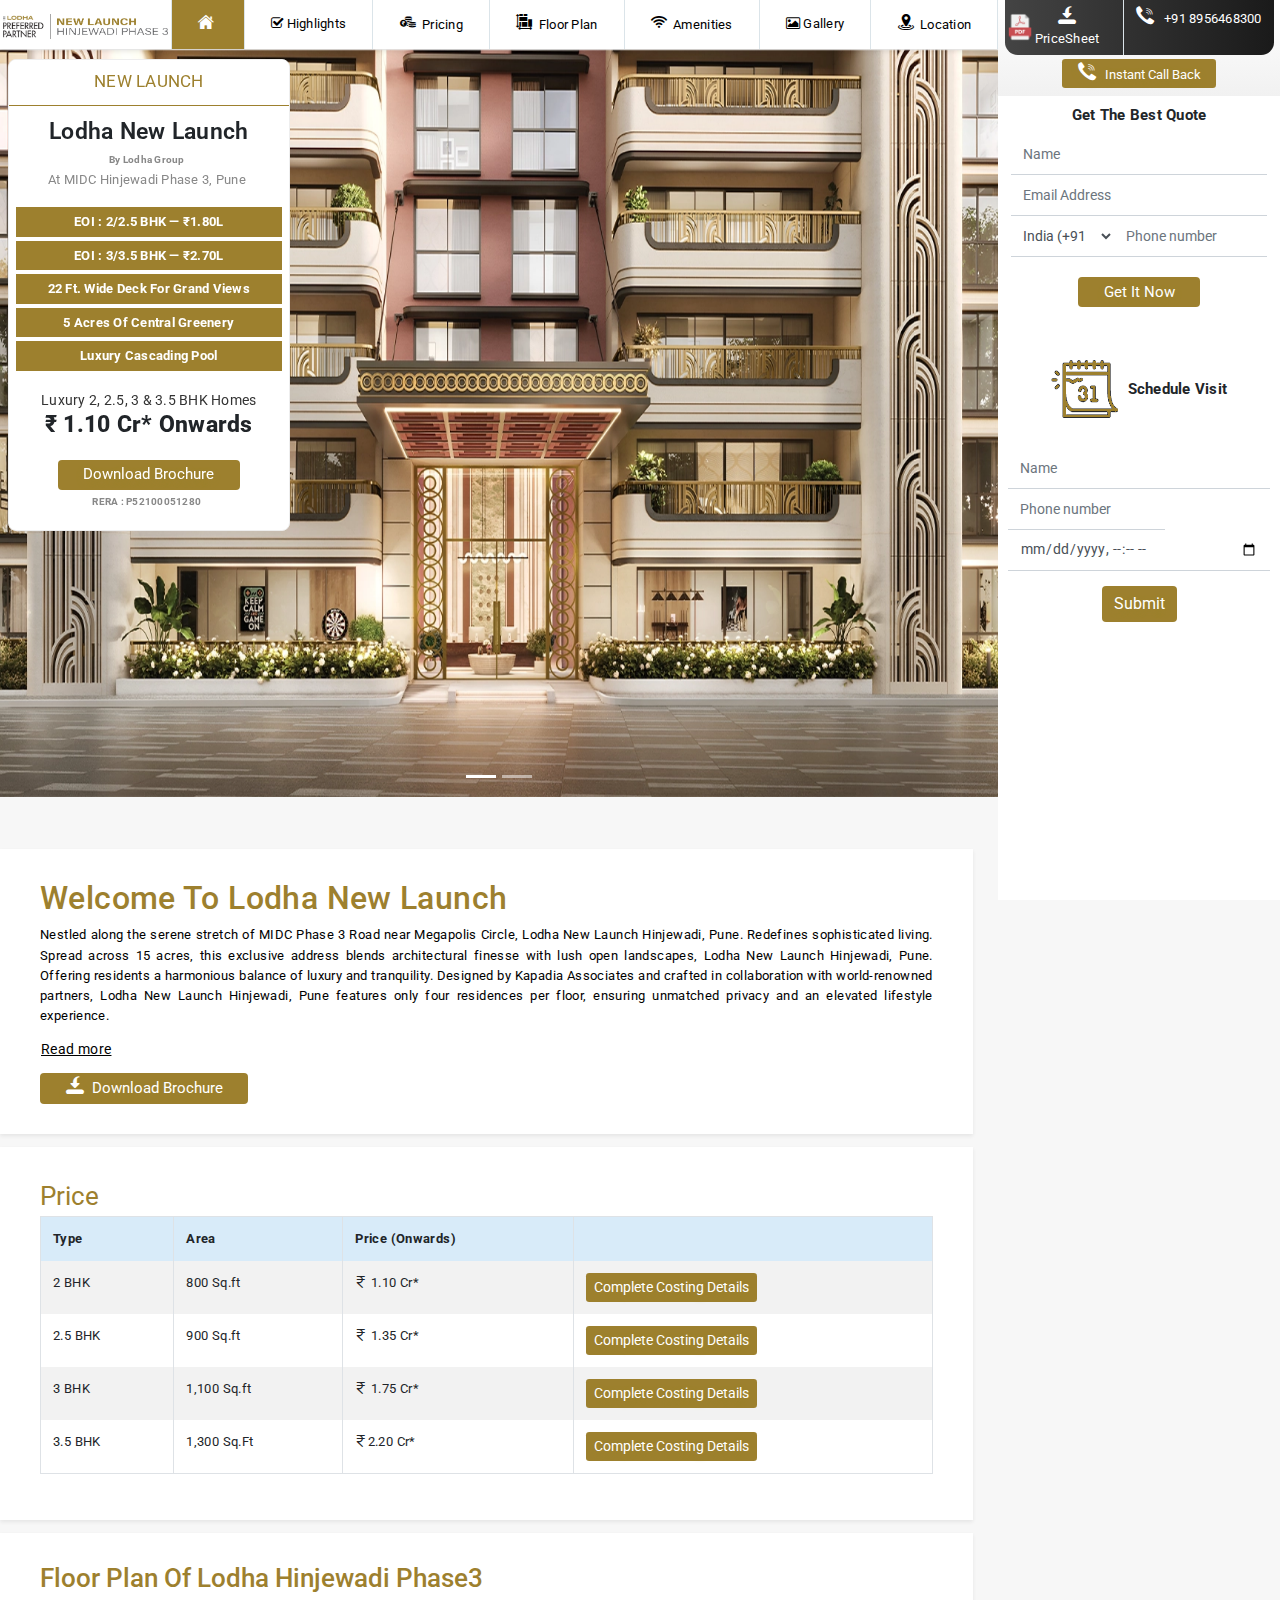
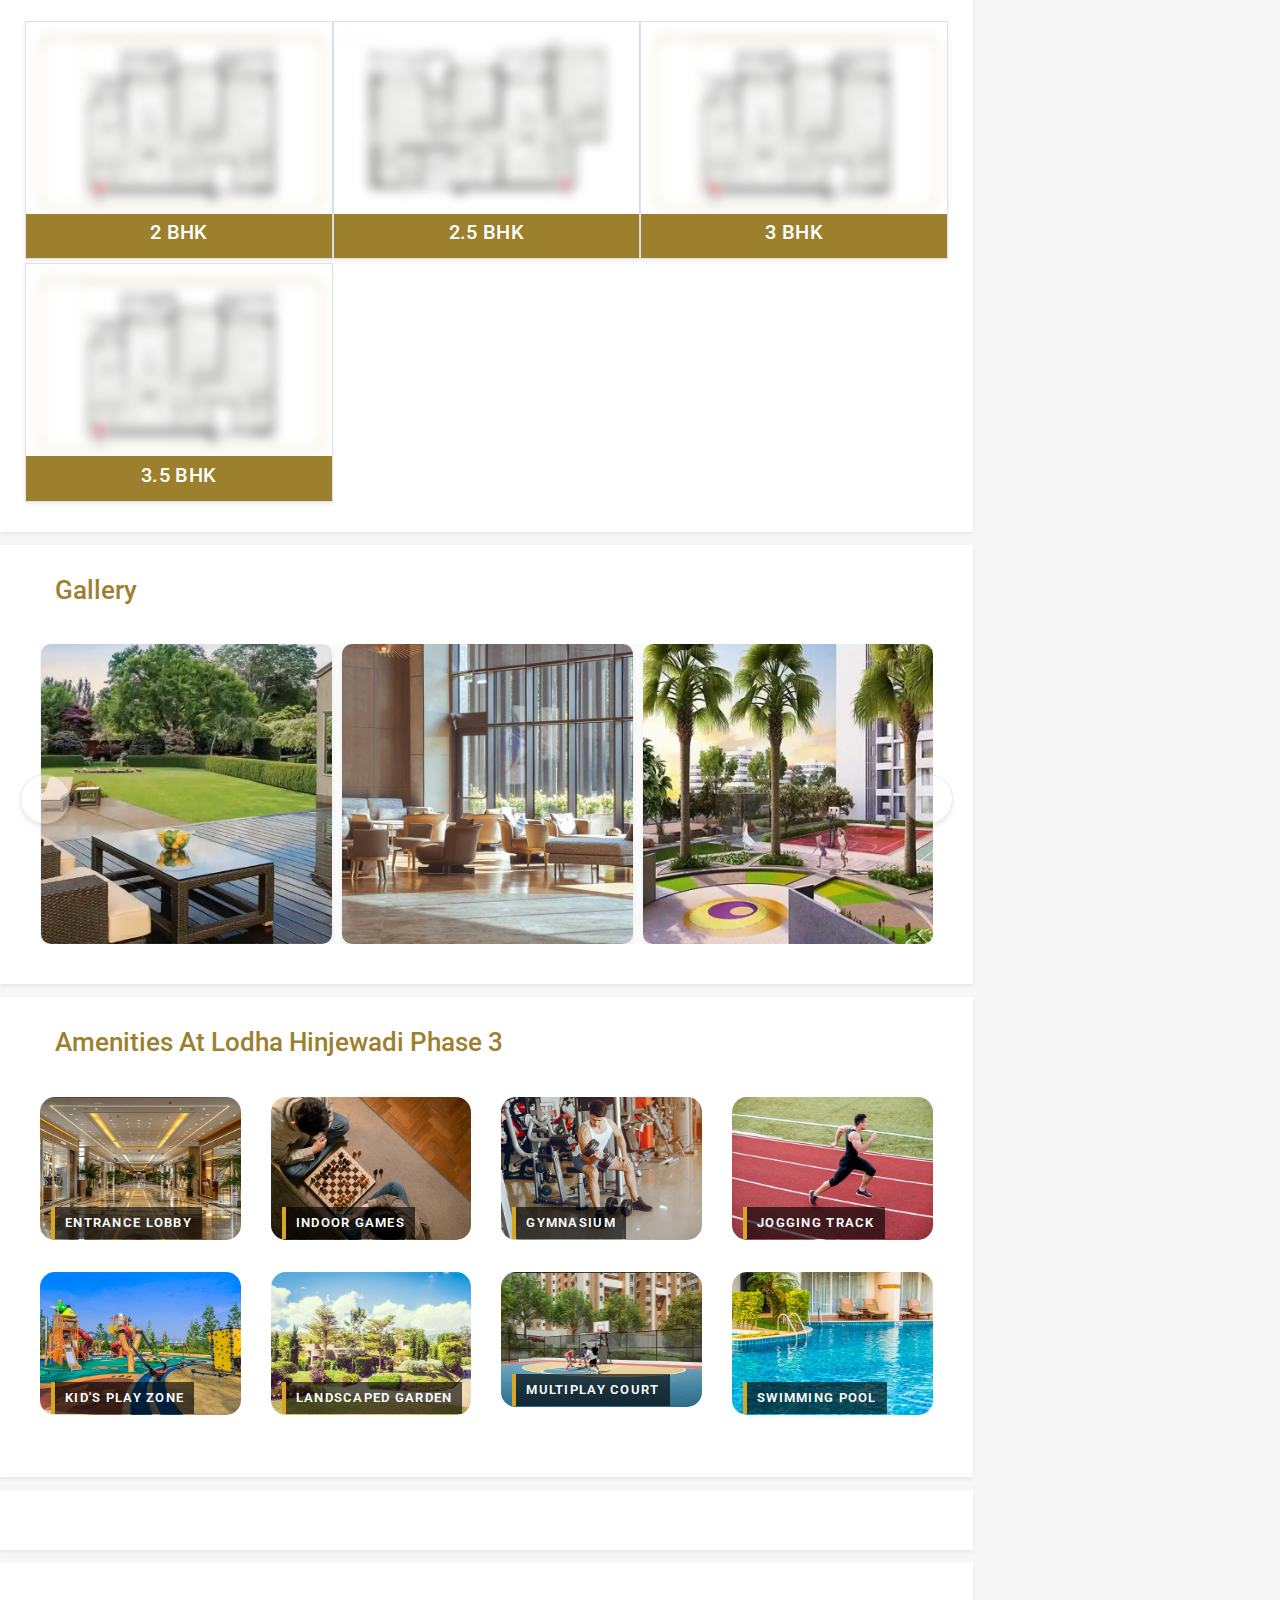
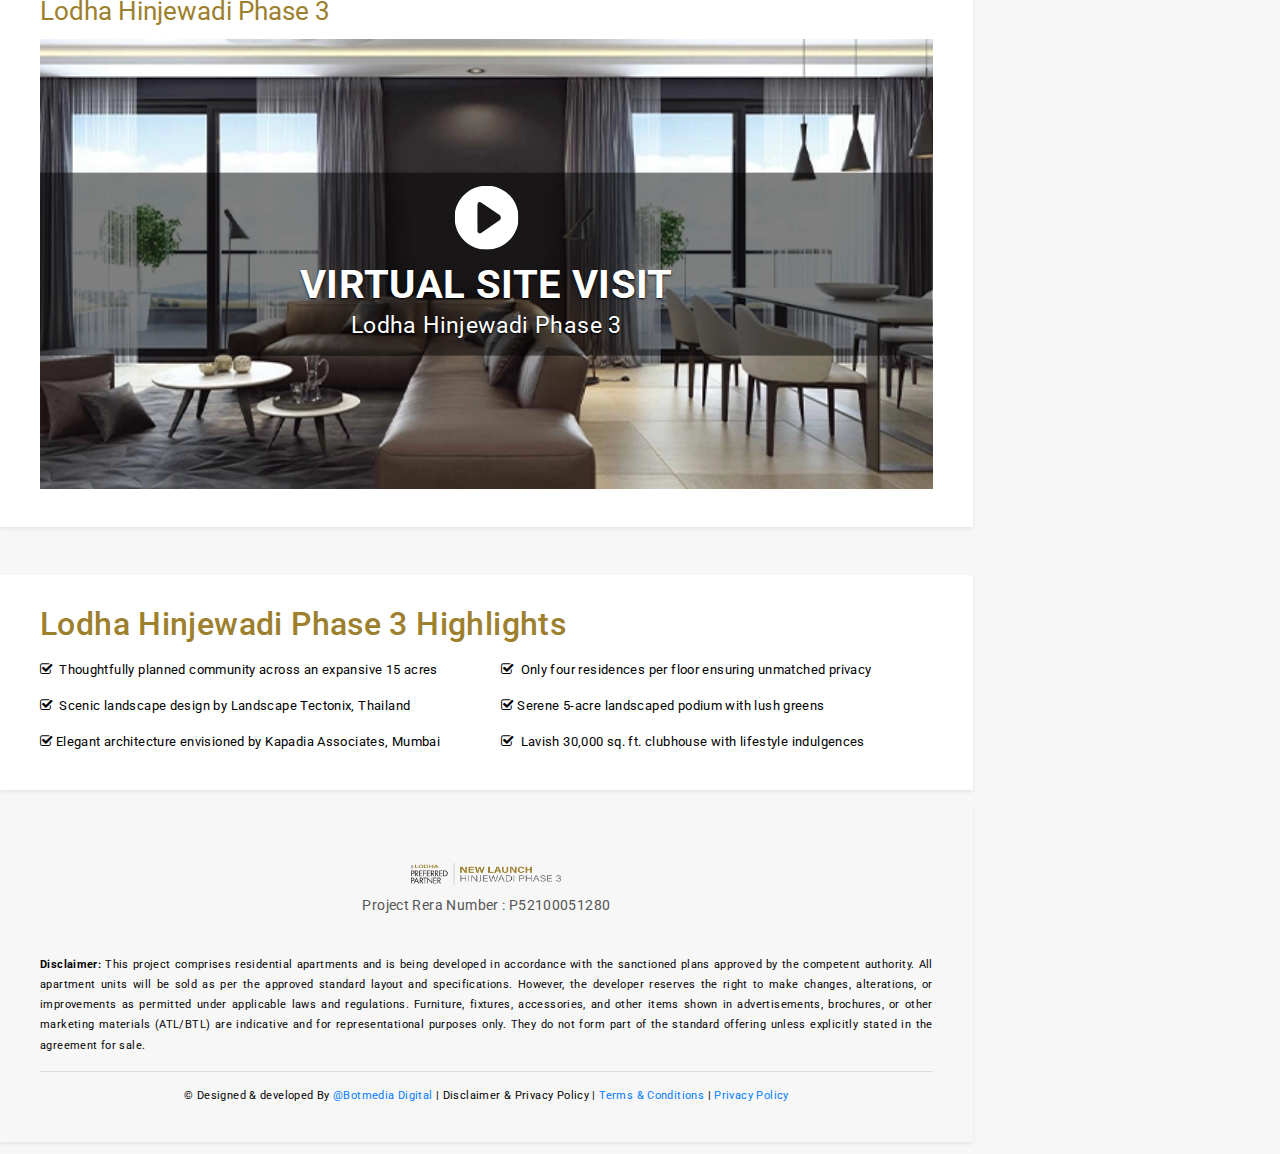
<file: index.html>
<!DOCTYPE html>
<html lang="en">

<meta http-equiv="content-type" content="text/html;charset=UTF-8" />

<head>
    <meta charset="utf-8" />
    <meta name="viewport" content="width=device-width, initial-scale=1, shrink-to-fit=no" />
    <link rel="icon" type="image/x-icon" href="assets/dpsimg/favicon.png" />
    <title>Lodha Hinjewadi Phase 3 </title>
    <meta name="description" content="Lodha Hinjewadi Phase 3" />
    <meta name="keywords" content="" />
    <link rel="stylesheet" href="assets/css/purestyle.css" />
    <link rel="stylesheet" href="assets/css/style.css" />
    <link rel="stylesheet" href="https://cdnjs.cloudflare.com/ajax/libs/font-awesome/4.7.0/css/font-awesome.min.css">

    <style>
        .micro-navbar {
            background-color: #fff !important;
            /* Always white background */
            box-shadow: 0 2px 5px rgba(0, 0, 0, 0.1);
            /* Optional for better look */
        }

        .micro-nav.fixed-top {
            background-color: #fff !important;
        }

        .table thead th {
            vertical-align: text-top;
            background-color: #d8ebf9;
        }

        @media only screen and (max-width: 991px) {

            .modal-title,
            .price-amt,
            .price-amt .mi,
            .price-type,
            .pro-price,
            .pro-title {
                font-weight: 400;
            }
        }

        @media only screen and (min-width: 992px) {
            .logo {
                max-width: 18vw;
                height: 1.9vw;
            }

        }

        @media only screen and (max-width: 991px) {
            .logo {
                height: 35px;
                max-width: 275px;
            }
        }

        #amenities .amenities-box {
            position: relative;
            margin-bottom: 32px;
        }

        #amenities .amenities-box img {
            object-fit: cover;
            width: 100%;
            border-radius: 15px;
        }

        #amenities .amenities-box p {
            text-transform: uppercase;
            font-weight: 600;
            letter-spacing: 0.1vw;
            border-left: 4px solid #daa520;
            color: #fff;
            position: absolute;
            left: 11px;
            bottom: -7px;
            padding: 6px 10px;
            background: #000000a1;
        }

        .whatsapp {
            font-size: 1.2vw;
        }

        @media only screen and (max-width: 991px) {
            .whatsapp {
                font-size: 16px;
                margin-bottom: 18px;
            }
        }
    </style>
</head>

<body data-spy="scroll" data-target="#navbarNav">
    <div class="mobile-bottom">
        <ul>
            <li>
                <a
                    href="https://api.whatsapp.com/send?phone=+918956468300%20&amp;text=Hi,%20I%20saw%20details%20of%20project%20Lodha%20at%20Hinjewadi,%20Pune%20|%20kindly%20call%20me%20back.%20I%20am%20interested%20in%20buying%20a%20new%20property.">
                    <div class="sheak">
                        <img src="assets/img/whatsapp.svg"alt="whatsapp">
                    </div>
                    WhatsApp
                </a>
            </li>
            <li>
                <a href="javascript:void(0)" data-toggle="modal" data-target="#FormActive">
                    <div class="sheak">
                        <img src="assets/gif_icon/Calendar.gif" alt="calendar">
                    </div>
                    Site Visit
                </a>
            </li>
            <li class="last-child">
                <a href="tel:+918956468300">
                    <div class="sheak">
                        <img src="assets/img/phn1.svg"" alt="phone">
                    </div>
                    Call Us
                </a>
            </li>
        </ul>
    </div>
    <!-- Google Tag Manager (noscript) -->
    <noscript><iframe src="https://www.googletagmanager.com/ns.html?id=GTM-WXNTZZC" height="0" width="0"
            style="display:none;visibility:hidden"></iframe></noscript>
    <!-- End Google Tag Manager (noscript) -->

    <div id="loader">
        <span class="loader-text"><img src="assets/dpsimg/logo.png" class="loader-logo" /></span>
    </div>
    <header class="micro-nav fixed-top pload">
        <nav class="navbar navbar-expand-lg navbar-light  micro-navbar">
            <a class="navbar-brand" href="index.html"><img src="assets/dpsimg/logo.png" class="logo" /></a>

            <button class="navbar-toggler" type="button" data-toggle="collapse" data-target="#navbarNav"
                aria-controls="navbarNav" aria-expanded="false" aria-label="Toggle navigation"><span
                    class="navbar-toggler-icon"></span>
            </button>
            <div class="collapse navbar-collapse" id="navbarNav">
                <ul class="navbar-nav nav-fill">
                    <li class="nav-item">
                        <a class="nav-link" href="#home"><i class="mi mi-home nav-icon"></i><span
                                class="d-sm-inline d-md-none"> Home</span></a>
                    </li>
                    <li class="nav-item">
                        <a class="nav-link" href="#highlights"><i class="fa fa-check-square-o"></i> Highlights</a>
                    </li>
                    <li class="nav-item">
                        <a class="nav-link" href="#pricing"><i class="mi mi-price nav-icon"></i> Pricing</a>
                    </li>
                    <li class="nav-item">
                        <a class="nav-link" href="#sitefloorplan"><i class="mi mi-siteplan nav-icon"></i> Floor Plan</a>
                    </li>
                    <li class="nav-item">
                        <a class="nav-link" href="#amenities"><i class="mi mi-ami nav-icon"></i> Amenities</a>
                    </li>
                    <li class="nav-item">
                        <a class="nav-link" href="#gallery"><i class="fa fa-image"></i> Gallery</a>
                    </li>
                    <li class="nav-item">
                        <a class="nav-link" href="#address_section"><i class="mi mi-location nav-icon"></i> Location</a>
                    </li>
                </ul>
            </div>
        </nav>
    </header>
    <main class="pload">
        <div id="home" class="carousel slide micro-main-slider" data-ride="carousel">
            <ol class="carousel-indicators">
                <li data-target="#home" data-slide-to="0" class="active"></li>
                <li data-target="#home" data-slide-to="1"></li>
            </ol>

            <div class="carousel-inner">
                <div class="carousel-item lazyloaded">
                    <div class="desktopview"><img height="400" width="1200"
                            class="lazyload d-block micro-main-slider-img" src="assets/dpsimg/b1.webp" />
                    </div>
                </div>
                <div class="carousel-item lazyloaded">
                    <div class="desktopview"><img height="400" width="1200"
                            class="lazyload d-block micro-main-slider-img" src="assets/dpsimg/b2.webp" />
                    </div>
                </div>
            </div>
        </div>
        <div class="info-box overflow-hidden">
            <span class="pro-status">New Launch</span> <span class="pro-title">Lodha New Launch
            </span>

            <div>
                <span class="pro-add"><b>By Lodha Group</b> </span>
                <span class="pro-dev">At MIDC Hinjewadi Phase 3, Pune</span>
            </div><br>
            <span class="d-block mb-1 text-capitalize of-box offer-bg-animation">
                EOI : 2/2.5 BHK — ₹1.80L
            </span>
            <span class="d-block mb-1 text-capitalize of-box offer-bg-animation">
                EOI : 3/3.5 BHK — ₹2.70L
            </span>
            <span class="d-block mb-1 text-capitalize of-box offer-bg-animation">
                22 Ft. Wide Deck for Grand Views
            </span>
            <span class="d-block mb-1 text-capitalize of-box offer-bg-animation">
                5 Acres of Central Greenery
            </span>
            <span class="d-block mb-1 text-capitalize of-box offer-bg-animation">
                Luxury Cascading Pool
            </span>
            <span class="d-block"
                style="font-size: 14px; width: 100%; background: transparent; font-weight: bold; text-align: center; color: #fff;">
            </span>
            <span class="pro-tag-line"> Luxury 2, 2.5, 3 & 3.5 BHK Homes<span class="pro-price"> ₹ 1.10 Cr* Onwards
                </span></span>
            <button class="btn btn-info micro-form-btn enqModal effetMoveGradient effectScale" data-form="lg"
                data-title="Download Brochure" data-btn="Download Now" data-enquiry="Download Brochure Left Panel"
                data-redirect="enquiry" data-toggle="modal" data-target="#enqModal">
                Download Brochure
            </button>
            <span class="pro-add"><b>RERA : P52100051280</b> </span>
        </div>
        <section class="section shadow-sm lazyload TOP-section" id="overview">
            <h1 class="d-block section-heading color-primary text-capitalize">Welcome to Lodha New Launch
            </h1>
            <p>
                Nestled along the serene stretch of MIDC Phase 3 Road near Megapolis Circle, Lodha New Launch Hinjewadi,
                Pune.
                Redefines sophisticated living. Spread across 15 acres, this exclusive address blends architectural
                finesse with lush open landscapes, Lodha New Launch Hinjewadi, Pune.
                Offering residents a harmonious balance of luxury and tranquility. Designed by Kapadia Associates and
                crafted in collaboration with world-renowned partners, Lodha New Launch Hinjewadi, Pune features only
                four residences per floor, ensuring unmatched privacy and an elevated lifestyle experience.
            </p>
            <p><span class="more-cont" style="display: none;"><span class="d-block">
                        Lodha New Launch Hinjewadi Pune. Planned 5-acre podium of open spaces forms the heart of the
                        community, complemented by a lavish 30,000 sq. ft. clubhouse, world-class gym, multipurpose
                        sports lawn, and dedicated kids’ play zones. Elegant homes boast premium finishes, 22 ft. wide
                        terrace decks in select units, and horizontal living spaces that exude grandeur. With 5-star
                        Lodha hospitality, a majestic entrance lobby, landscaping by Landscape Tectonix, Thailand, and
                        seamless connectivity just a 5-minute walk to the metro station—this is where urban elegance
                        meets timeless comfort.
                    </span></span> <a href="#!" class="btn btn-link btn-sm more">Read more</a></p>

            <button class="btn btn-info micro-form-btn effetMoveGradient enqModal" data-form="md"
                data-title="Download Brochure" data-btn="Download Now" data-enquiry="Download Brochure Welcome Text"
                data-redirect="brochure" data-redirect-file="brochure.html" data-toggle="modal" data-target="#enqModal">
                <span class="d-inline-block mi mi-download mr-1 animated slideInDown infinite"></span> Download Brochure
            </button>
        </section>

        <section class="section shadow-sm lazyload" id="pricing">
            <span class="section-link"></span> <span class="head text-capitalize">Price</span>
            <div class="row">
                <div class="col-12 ">
                    <table class="table table-striped table-borderless border micro-price-table table-pricing">
                        <thead>
                            <tr>
                                <th scope="col" class="border border-bottom-0 mb-w">Type</th>
                                <th scope="col" class="border border-bottom-0 mb-w">Area</th>
                                <th scope="col" class="border border-bottom-0 mb-w">Price (Onwards) </th>
                                <th scope="col" class="border border-bottom-0 border-right-0"></th>
                            </tr>
                        </thead>
                        <tbody>

                            <tr>
                                <td class="border border-left-0 border-top-0 border-bottom-0 price-type">2 BHK
                                </td>
                                <td class="border border-left-0 border-top-0 border-bottom-0 price-carpet">800 Sq.ft

                                    <small class="d-inline-block d-md-none">(Carpet Area)</small>
                                </td>
                                <td class="border border-left-0 border-top-0 border-bottom-0 price-amt"><i
                                        class="mi mi-rs-light"></i> 1.10 Cr*</td>
                                <td>
                                    <button class="btn btn-sm btn-info effetGradient effectScale enqModal"
                                        data-form="lg" data-title="Send me costing details" data-btn="Send now"
                                        data-enquiry="Price Breakup" data-redirect="floorplan" data-toggle="modal"
                                        data-target="#enqModal">Complete Costing Details</button>
                                </td>
                            </tr>

                            <tr>
                                <td class="border border-left-0 border-top-0 border-bottom-0 price-type">2.5 BHK
                                </td>
                                <td class="border border-left-0 border-top-0 border-bottom-0 price-carpet">900 Sq.ft

                                    <small class="d-inline-block d-md-none">(Carpet Area)</small>
                                </td>
                                <td class="border border-left-0 border-top-0 border-bottom-0 price-amt"><i
                                        class="mi mi-rs-light"></i> 1.35 Cr*</td>
                                <td>
                                    <button class="btn btn-sm btn-info effetGradient effectScale enqModal"
                                        data-form="lg" data-title="Send me costing details" data-btn="Send now"
                                        data-enquiry="Price Breakup" data-redirect="floorplan" data-toggle="modal"
                                        data-target="#enqModal">Complete Costing Details</button>
                                </td>
                            </tr>
                            <tr>
                                <td class="border border-left-0 border-top-0 border-bottom-0 price-type">3 BHK

                                </td>
                                <td class="border border-left-0 border-top-0 border-bottom-0 price-carpet">1,100 Sq.ft

                                    <small class="d-inline-block d-md-none">(Carpet Area)</small>
                                </td>
                                <td class="border border-left-0 border-top-0 border-bottom-0 price-amt"><i
                                        class="mi mi-rs-light"></i> 1.75 Cr*</td>
                                <td>
                                    <button class="btn btn-sm btn-info effetGradient effectScale enqModal"
                                        data-form="lg" data-title="Send me costing details" data-btn="Send now"
                                        data-enquiry="Price Breakup" data-redirect="floorplan" data-toggle="modal"
                                        data-target="#enqModal">Complete Costing Details</button>
                                </td>
                            </tr>

                            <tr>
                                <td class="border border-left-0 border-top-0 border-bottom-0 price-type">3.5 BHK
                                </td>
                                <td class="border border-left-0 border-top-0 border-bottom-0 price-carpet">1,300 Sq.Ft
                                    <small class="d-inline-block d-md-none">(Carpet Area)</small>
                                </td>
                                <td class="border border-left-0 border-top-0 border-bottom-0 price-amt"><i
                                        class="mi mi-rs-light"></i>2.20 Cr*</td>
                                <td>
                                    <button class="btn btn-sm btn-info effetGradient effectScale enqModal"
                                        data-form="lg" data-title="Send me costing details" data-btn="Send now"
                                        data-enquiry="Price Breakup" data-redirect="floorplan" data-toggle="modal"
                                        data-target="#enqModal">Complete Costing Details</button>
                                </td>
                            </tr>
                        </tbody>
                    </table>
                </div>
            </div>
        </section>
        <section class="section shadow-sm lazyload" id="sitefloorplan">

            <span class="section-link"></span>
            <h2 class="head text-capitalize"> Floor Plan of Lodha Hinjewadi phase3</h2>
            <!-- Row start -->
            <div class="row row-cols-1 row-cols-md-3">

                <!-- 1st column -->
                <div class="col-md-3">
                    <a href="#" class="text-decoration-none enqModal" data-form="lg" data-title="Send me plan details"
                        data-btn="Send Now" data-enquiry="Get Floor Plan" data-redirect="enquiry" data-toggle="modal"
                        data-target="#enqModal">
                        <div class="at-property-item shadow-sm border border-grey mt-1">
                            <div class="at-property-img">
                                <img data-sizes="auto"
                                    class="floor-plan-img blur lazyautosizes ls-is-cached lazyloaded ls-inview"
                                    loading="lazy" src="assets/dpsimg/2bhk.jpg" style="  filter: blur(6px);" />
                                <div class="at-property-overlayer"></div>
                                <span class="btn btn-default at-property-btn" role="button">Enquire Now</span>
                            </div>
                            <div class="at-property-dis effetGradient">
                                <h5>2 BHK</h5>
                            </div>
                        </div>
                    </a>
                </div>
                <!-- 2nd column -->
                <div class="col-md-3">
                    <a href="#" class="text-decoration-none enqModal" data-form="lg" data-title="Send me plan details"
                        data-btn="Send Now" data-enquiry="Get Floor Plan" data-redirect="enquiry" data-toggle="modal"
                        data-target="#enqModal">
                        <div class="at-property-item shadow-sm border border-grey mt-1">
                            <div class="at-property-img">
                                <img data-sizes="auto"
                                    class="floor-plan-img blur lazyautosizes ls-is-cached lazyloaded ls-inview"
                                    loading="lazy" src="assets/dpsimg/3bhk.jpg" style=" filter: blur(6px);" />
                                <!--opacity:0.3-->
                                <div class="at-property-overlayer"></div>
                                <span class="btn btn-default at-property-btn" role="button">Enquire Now</span>
                            </div>
                            <div class="at-property-dis effetGradient">
                                <h5>2.5 BHK </h5>
                            </div>
                        </div>
                    </a>
                </div>
                <!-- 3nd column -->
                <div class="col-md-3">
                    <a href="#" class="text-decoration-none enqModal" data-form="lg" data-title="Send me plan details"
                        data-btn="Send Now" data-enquiry="Get Floor Plan" data-redirect="enquiry" data-toggle="modal"
                        data-target="#enqModal">
                        <div class="at-property-item shadow-sm border border-grey mt-1">
                            <div class="at-property-img">
                                <img data-sizes="auto"
                                    class="floor-plan-img blur lazyautosizes ls-is-cached lazyloaded ls-inview"
                                    loading="lazy" src="assets/dpsimg/2bhk.jpg" style="  filter: blur(6px);" />
                                <!--opacity:0.3-->
                                <div class="at-property-overlayer"></div>
                                <span class="btn btn-default at-property-btn" role="button">Enquire Now</span>
                            </div>
                            <div class="at-property-dis effetGradient">
                                <h5>3 BHK</h5>
                            </div>
                        </div>
                    </a>
                </div>

                <div class="col-md-3">
                    <a href="#" class="text-decoration-none enqModal" data-form="lg" data-title="Send me plan details"
                        data-btn="Send Now" data-enquiry="Get Floor Plan" data-redirect="enquiry" data-toggle="modal"
                        data-target="#enqModal">
                        <div class="at-property-item shadow-sm border border-grey mt-1">
                            <div class="at-property-img">
                                <img data-sizes="auto"
                                    class="floor-plan-img blur lazyautosizes ls-is-cached lazyloaded ls-inview"
                                    loading="lazy" src="assets/dpsimg/2bhk.jpg" style="  filter: blur(6px);" />
                                <!--opacity:0.3-->
                                <div class="at-property-overlayer"></div>
                                <span class="btn btn-default at-property-btn" role="button">Enquire Now</span>
                            </div>
                            <div class="at-property-dis effetGradient">
                                <h5>3.5 BHK</h5>
                            </div>
                        </div>
                    </a>
                </div>
            </div>
            <!-- Row end -->

        </section>

        <!-- gallery -->
        <section class="section shadow-sm lazyload" id="gallery">
            <span class="section-link"></span>
            <div class="row mb-3">
                <div class="col-md-8">
                    <h2 class="head text-capitalize">Gallery</h2>
                </div>
            </div>

            <!-- Gallery Carousel -->
            <div id="ami-3" class="owl-carousel owl-theme">

                <div class="ami_sec p-1">
                    <img src="assets/dpsimg/Gallery1.webp" class="gallery-img img-responsive shadow-sm"
                        alt="Gallery Image 1">
                </div>

                <div class="ami_sec p-1">
                    <img src="assets/dpsimg/Gallery2.webp" class="gallery-img img-responsive shadow-sm"
                        alt="Gallery Image 2">
                </div>

                <div class="ami_sec p-1">
                    <img src="assets/dpsimg/Gallery3.webp" class="gallery-img img-responsive shadow-sm"
                        alt="Gallery Image 3">
                </div>

                <div class="ami_sec p-1">
                    <img src="assets/dpsimg/Gallery4.webp" class="gallery-img img-responsive shadow-sm"
                        alt="Gallery Image 4">
                </div>
                <div class="ami_sec p-1">
                    <img src="assets/dpsimg/Gallery5.webp" class="gallery-img img-responsive shadow-sm"
                        alt="Gallery Image 5">
                </div>

                <div class="ami_sec p-1">
                    <img src="assets/dpsimg/Gallery6.webp" class="gallery-img img-responsive shadow-sm"
                        alt="Gallery Image 6">
                </div>
            </div>
        </section>

        <section class="section shadow-sm lazyload" id="amenities">
            <div class="row mb-3">
                <div class="col-md-8">
                    <h2 class="head text-capitalize">Amenities at Lodha Hinjewadi Phase 3</h2>
                </div>
            </div>
            <div class="row ">
                <div class="col-lg-3 col-md-4 col-sm-6 ">
                    <div class="amenities-box">
                        <img src="assets/dpsimg/Grand Entrance Lobby.webp" class="img-responsive " alt="Gallery Image 1">
                        <p>Entrance Lobby</p>
                    </div>
                </div>
 <div class="col-lg-3 col-md-4 col-sm-6 ">
                    <div class="amenities-box">
                        <img src="assets/dpsimg/Indoor games.webp" class="img-responsive " alt="Gallery Image 1">
                        <p>Indoor Games</p>
                    </div>
                </div>
                <div class=" col-lg-3 col-md-4 col-sm-6">
                    <div class="amenities-box">
                        <img src="assets/dpsimg/Gymnasium.webp" class=" img-responsive img-fluid"
                            alt="Gallery Image 2">
                        <p>Gymnasium</p>
                    </div>
                </div>

                <div class="col-lg-3 col-md-4 col-sm-6 ">
                    <div class="amenities-box">
                        <img src="assets/dpsimg/Jogging Track.webp" class=" img-responsive img-fluid " alt="Gallery Image 3">
                        <p>Jogging Track</p>
                    </div>
                </div>

                <div class="col-lg-3 col-md-4 col-sm-6 ">
                    <div class="amenities-box">
                        <img src="assets/dpsimg/Kid's Play Zone.webp" class=" img-responsive img-fluid" alt="Gallery Image 4">
                        <p>Kid&#039;S Play Zone</p>
                    </div>
                </div>

                <div class="col-lg-3 col-md-4 col-sm-6 ">
                    <div class="amenities-box">
                        <img src="assets/dpsimg/Landscaped Garden.webp" class="img-responsive img-fluid "
                            alt="Gallery Image 2">
                        <p>Landscaped Garden</p>
                    </div>
                </div>

                <div class="col-lg-3 col-md-4 col-sm-6 ">
                    <div class="amenities-box">
                        <img src="assets/dpsimg/Multiplay Court.webp" class=" img-responsive img-fluid"
                            alt="Gallery Image 1">
                        <p>Multiplay Court</p>
                    </div>
                </div>
                <div class="col-lg-3 col-md-4 col-sm-6 ">
                    <div class="amenities-box">
                        <img src="assets/dpsimg/Swimming Pool.webp" class=" img-responsive img-fluid"
                            alt="Gallery Image 1">
                        <p>Swimming Pool</p>
                    </div>
                </div>
            </div>
        </section>

        <section id="address_section" class="section shadow-sm lazyloaded"> </section>
        <section class="section shadow-sm lazyloaded" id="sitevisit">
            <span class="section-link"></span>
            <span class="head text-capitalize">Lodha Hinjewadi Phase 3
            </span>
            <a href="#" class="enqModal" data-form="lg" data-title="Virtual Site Visit" data-btn="Enquire Now"
                data-enquiry="Virtual Site Visit
                " data-redirect="virtualtour" data-toggle="modal" data-target="#enqModal">
                <div class="at-property-item my-2 pt-md-0">
                    <div class="at-property-img vsv-img lazyloaded" data-expand="-1">
                        <div class="d-none d-xs-none d-sm-none d-md-block d-lg-block">
                            <img class="img-responsive" src="assets/dpsimg/About.webp" width="100%" />
                        </div>
                        <div class="d-block d-xs-block d-sm-block d-md-none d-lg-none">
                            <img class="img-responsive" src="assets/dpsimg/About.webp" width="100%" />
                        </div>
                        <div class="vsv-text-bk">
                            <div class="vsv-text-bg">
                                <div class="vsv-icon lazyloaded"></div>
                                <span class="text-uppercase h1 font-weight-bold mb-0 d-none d-lg-block">Virtual Site
                                    Visit</span>
                                <span class="text-capitalize text-center d-none d-lg-block"> Lodha Hinjewadi Phase 3
                                </span>
                            </div>
                        </div>
                    </div>
                </div>
                <span class="text-center d-block d-lg-none content-clr">Lodha Hinjewadi Phase 3
                </span>
            </a>
        </section>

        <section class="section shadow-sm lazyload TOP-section" id="highlights">
            <h1 class="d-block section-heading color-primary text-capitalize">Lodha Hinjewadi Phase 3 Highlights
            </h1>
            <div class="row row-cols-1 row-cols-sm-2 row-cols-md-2">
                <div class="col my-2"><i class="fa fa-check-square-o"></i>&nbsp; Thoughtfully planned community across
                    an expansive 15 acres</div>
                <div class="col my-2"><i class="fa fa-check-square-o"></i>&nbsp;
                    Only four residences per floor ensuring unmatched privacy
                </div>
                <div class="col my-2"><i class="fa fa-check-square-o"></i>&nbsp;
                    Scenic landscape design by Landscape Tectonix, Thailand</div>
                <div class="col my-2"><i class="fa fa-check-square-o"></i>&nbsp;Serene 5-acre landscaped podium with
                    lush greens</div>
                <div class="col my-2"><i class="fa fa-check-square-o"></i>&nbsp;Elegant architecture envisioned by
                    Kapadia Associates, Mumbai
                </div>
                <div class="col my-2"><i class="fa fa-check-square-o"></i>&nbsp; Lavish 30,000 sq. ft. clubhouse with
                    lifestyle indulgences</div>
            </div>

        </section>
        <section style="text-align:justify;background:#f7f7f7 !important;" class="section shadow-sm lazyload"
            id="developer">
            <div class="container justify-content-center">
                <img src="assets/dpsimg/logo.png" alt="QR Code"><br>
                <p style="text-align: center;">Project Rera Number : P52100051280</p>
            </div>
            <small>
                <b>Disclaimer:</b>
                This project comprises residential apartments and is being developed in accordance with the sanctioned
                plans approved by the competent authority. All apartment units will be sold as per the approved standard
                layout and specifications. However, the developer reserves the right to make changes, alterations, or
                improvements as permitted under applicable laws and regulations. Furniture, fixtures, accessories, and
                other items shown in advertisements, brochures, or other marketing materials (ATL/BTL) are indicative
                and for representational purposes only. They do not form part of the standard offering unless explicitly
                stated in the agreement for sale.
                <hr>
                <p style="text-align:center;">&copy; Designed & developed By <a href="https://botmediadigital.com/"
                        target="_blank">@Botmedia Digital</a> | Disclaimer & Privacy Policy | <a
                        href="terms-conditions.html" target="_blank">Terms &
                        Conditions</a> |
                    <a href="privacy-policy.html" target="_blank">Privacy Policy</a>
                </p>
            </small>
        </section>
    </main>
    <!--exit modal 1 start -->
    <div class="modal fade lightbox" id="enqModal233" tabindex="-1" role="dialog" aria-hidden="true"></div>
    <!--Exit modal 1 end-->

    <div class="micro-side text-center">
        <div class="og-section pb-2">
            <ul class="nav nav-fill og-block">
                <li class="new-pdf nav-item enqModal" data-form="lg" data-title="Download Price Sheet"
                    data-btn="Download Now" data-enquiry="Download Price Sheet Top Corner Desktop" data-toggle="modal"
                    data-target="#enqModal">
                    <div><img src="assets/dpsimg/newpdfimg.png" class="bounce pdf-img"></div>
                    <div><i
                            class="mi mi-download nav-icon d-inline-block animated slideInDown infinite"></i><br>PriceSheet
                    </div>
                </li>
                <li class="nav-item driftc d-flex-center-items"> <a href="tel:+91 8956468300"
                        class="textcolor d-flex-center-items"><i class="mi mi-call"></i> +91 8956468300</a></li>
            </ul>
            <button class="btn btn-sm btn-info micro-form-btn-sm effetGradient effectScale enqModal mt-1" data-form="sm"
                data-title="Immediate Call Back" data-btn="Request Call Now" data-enquiry="Request Call Back"
                data-toggle="modal" data-target="#enqModal">
                <span class="mi mi-call action-icon"></span> Instant Call Back

            </button>
        </div>
        <span class="d-block form-heading font-weight-bold my-2">Get The Best Quote
        </span>
        <form action="contact.php" method="post" class="form-side" id="pardotForm" class="pardotForm">
            <input type="text" id="fname" placeholder="Name" name="name" class="form-control rounded-0 micro-form-field"
                required>
            <div class="error" id="name_error"></div>
            <input type="email" id="email" placeholder="Email Address" name="email"
                class="form-control rounded-0 micro-form-field" required>
            <div class="error" id="address_error"></div>
            <select class="my_country_name form-control rounded-0 micro-form-field" name="country_name">
                <option data-countrycode="IN" value="India" data-contry_code="91">India (+91)</option>
                <option data-countrycode="AF" value="Afghanistan" data-contry_code="93">Afghanistan (+93)</option>
                <option data-countrycode="AL" value="Albania" data-contry_code="355">Albania (+355)</option>
                <option data-countrycode="DZ" value="Algeria" data-contry_code="213">Algeria (+213)</option>
                <option data-countrycode="AS" value="American Samoa" data-contry_code="1-684">American Samoa (+1-684)
                </option>
                <option data-countrycode="AD" value="Andorra" data-contry_code="376">Andorra (+376)</option>
                <option data-countrycode="AO" value="Angola" data-contry_code="244">Angola (+244)</option>
                <option data-countrycode="AI" value="Anguilla" data-contry_code="1-264">Anguilla (+1-264)</option>
                <option data-countrycode="AQ" value="Antarctica" data-contry_code="672">Antarctica (+672)</option>
                <option data-countrycode="AG" value="Antigua and Barbuda" data-contry_code="1-268">Antigua and Barbuda
                    (+1-268)</option>
                <option data-countrycode="AR" value="Argentina" data-contry_code="54">Argentina (+54)</option>
                <option data-countrycode="AM" value="Armenia" data-contry_code="374">Armenia (+374)</option>
                <option data-countrycode="AW" value="Aruba" data-contry_code="297">Aruba (+297)</option>
                <option data-countrycode="AU" value="Australia" data-contry_code="61">Australia (+61)</option>
                <option data-countrycode="AT" value="Austria" data-contry_code="43">Austria (+43)</option>
                <option data-countrycode="AZ" value="Azerbaijan" data-contry_code="994">Azerbaijan (+994)</option>
                <option data-countrycode="BS" value="Bahamas" data-contry_code="1-242">Bahamas (+1-242)</option>
                <option data-countrycode="BH" value="Bahrain" data-contry_code="973">Bahrain (+973)</option>
                <option data-countrycode="BD" value="Bangladesh" data-contry_code="880">Bangladesh (+880)</option>
                <option data-countrycode="BB" value="Barbados" data-contry_code="1-246">Barbados (+1-246)</option>
                <option data-countrycode="BY" value="Belarus" data-contry_code="375">Belarus (+375)</option>
                <option data-countrycode="BE" value="Belgium" data-contry_code="32">Belgium (+32)</option>
                <option data-countrycode="BZ" value="Belize" data-contry_code="501">Belize (+501)</option>
                <option data-countrycode="BJ" value="Benin" data-contry_code="229">Benin (+229)</option>
                <option data-countrycode="BM" value="Bermuda" data-contry_code="1-441">Bermuda (+1-441)</option>
                <option data-countrycode="BT" value="Bhutan" data-contry_code="975">Bhutan (+975)</option>
                <option data-countrycode="BO" value="Bolivia" data-contry_code="591">Bolivia (+591)</option>
                <option data-countrycode="BA" value="Bosnia and Herzegowina" data-contry_code="387">Bosnia and
                    Herzegowina (+387)</option>
                <option data-countrycode="BW" value="Botswana" data-contry_code="267">Botswana (+267)</option>
                <option data-countrycode="BV" value="Bouvet Island" data-contry_code="47">Bouvet Island (+47)</option>
                <option data-countrycode="BR" value="Brazil" data-contry_code="55">Brazil (+55)</option>
                <option data-countrycode="IO" value="British Indian Ocean Territory" data-contry_code="246">British
                    Indian Ocean Territory (+246)</option>
                <option data-countrycode="BN" value="Brunei Darussalam" data-contry_code="673">Brunei Darussalam (+673)
                </option>
                <option data-countrycode="BG" value="Bulgaria" data-contry_code="359">Bulgaria (+359)</option>
                <option data-countrycode="BF" value="Burkina Faso" data-contry_code="226">Burkina Faso (+226)</option>
                <option data-countrycode="BI" value="Burundi" data-contry_code="257">Burundi (+257)</option>
                <option data-countrycode="KH" value="Cambodia" data-contry_code="855">Cambodia (+855)</option>
                <option data-countrycode="CM" value="Cameroon" data-contry_code="237">Cameroon (+237)</option>
                <option data-countrycode="CA" value="Canada" data-contry_code="1">Canada (+1)</option>
                <option data-countrycode="CV" value="Cape Verde" data-contry_code="238">Cape Verde (+238)</option>
                <option data-countrycode="KY" value="Cayman Islands" data-contry_code="1-345">Cayman Islands (+1-345)
                </option>
                <option data-countrycode="CF" value="Central African Republic" data-contry_code="236">Central African
                    Republic (+236)</option>
                <option data-countrycode="TD" value="Chad" data-contry_code="235">Chad (+235)</option>
                <option data-countrycode="CL" value="Chile" data-contry_code="56">Chile (+56)</option>
                <option data-countrycode="CN" value="China" data-contry_code="86">China (+86)</option>
                <option data-countrycode="CX" value="Christmas Island" data-contry_code="61">Christmas Island (+61)
                </option>
                <option data-countrycode="CC" value="Cocos (Keeling) Islands" data-contry_code="61">Cocos (Keeling)
                    Islands (+61)</option>
                <option data-countrycode="CO" value="Colombia" data-contry_code="57">Colombia (+57)</option>
                <option data-countrycode="KM" value="Comoros" data-contry_code="269">Comoros (+269)</option>
                <option data-countrycode="CG" value="Congo Democratic Republic of" data-contry_code="242">Congo
                    Democratic Republic of (+242)</option>
                <option data-countrycode="CK" value="Cook Islands" data-contry_code="682">Cook Islands (+682)</option>
                <option data-countrycode="CR" value="Costa Rica" data-contry_code="506">Costa Rica (+506)</option>
                <option data-countrycode="CI" value="Cote D'Ivoire" data-contry_code="225">Cote D'Ivoire (+225)</option>
                <option data-countrycode="HR" value="Croatia" data-contry_code="385">Croatia (+385)</option>
                <option data-countrycode="CU" value="Cuba" data-contry_code="53">Cuba (+53)</option>
                <option data-countrycode="CY" value="Cyprus" data-contry_code="357">Cyprus (+357)</option>
                <option data-countrycode="CZ" value="Czech Republic" data-contry_code="420">Czech Republic (+420)
                </option>
                <option data-countrycode="DK" value="Denmark" data-contry_code="45">Denmark (+45)</option>
                <option data-countrycode="DJ" value="Djibouti" data-contry_code="253">Djibouti (+253)</option>
                <option data-countrycode="DM" value="Dominica" data-contry_code="1-767">Dominica (+1-767)</option>
                <option data-countrycode="DO" value="Dominican Republic" data-contry_code="1-809">Dominican Republic
                    (+1-809)</option>
                <option data-countrycode="TL" value="Timor-Leste" data-contry_code="670">Timor-Leste (+670)</option>
                <option data-countrycode="EC" value="Ecuador" data-contry_code="593">Ecuador (+593)</option>
                <option data-countrycode="EG" value="Egypt" data-contry_code="20">Egypt (+20)</option>
                <option data-countrycode="SV" value="El Salvador" data-contry_code="503">El Salvador (+503)</option>
                <option data-countrycode="GQ" value="Equatorial Guinea" data-contry_code="240">Equatorial Guinea (+240)
                </option>
                <option data-countrycode="ER" value="Eritrea" data-contry_code="291">Eritrea (+291)</option>
                <option data-countrycode="EE" value="Estonia" data-contry_code="372">Estonia (+372)</option>
                <option data-countrycode="ET" value="Ethiopia" data-contry_code="251">Ethiopia (+251)</option>
                <option data-countrycode="FK" value="Falkland Islands (Malvinas)" data-contry_code="500">Falkland
                    Islands (Malvinas) (+500)</option>
                <option data-countrycode="FO" value="Faroe Islands" data-contry_code="298">Faroe Islands (+298)</option>
                <option data-countrycode="FJ" value="Fiji" data-contry_code="679">Fiji (+679)</option>
                <option data-countrycode="FI" value="Finland" data-contry_code="358">Finland (+358)</option>
                <option data-countrycode="FR" value="France" data-contry_code="33">France (+33)</option>
                <option data-countrycode="GF" value="French Guiana" data-contry_code="594">French Guiana (+594)</option>
                <option data-countrycode="PF" value="French Polynesia" data-contry_code="689">French Polynesia (+689)
                </option>
                <option data-countrycode="GA" value="Gabon" data-contry_code="241">Gabon (+241)</option>
                <option data-countrycode="GM" value="Gambia" data-contry_code="220">Gambia (+220)</option>
                <option data-countrycode="GE" value="Georgia" data-contry_code="995">Georgia (+995)</option>
                <option data-countrycode="DE" value="Germany" data-contry_code="49">Germany (+49)</option>
                <option data-countrycode="GH" value="Ghana" data-contry_code="233">Ghana (+233)</option>
                <option data-countrycode="GI" value="Gibraltar" data-contry_code="350">Gibraltar (+350)</option>
                <option data-countrycode="GR" value="Greece" data-contry_code="30">Greece (+30)</option>
                <option data-countrycode="GL" value="Greenland" data-contry_code="299">Greenland (+299)</option>
                <option data-countrycode="GD" value="Grenada" data-contry_code="1-473">Grenada (+1-473)</option>
                <option data-countrycode="GP" value="Guadeloupe" data-contry_code="590">Guadeloupe (+590)</option>
                <option data-countrycode="GU" value="Guam" data-contry_code="1-671">Guam (+1-671)</option>
                <option data-countrycode="GT" value="Guatemala" data-contry_code="502">Guatemala (+502)</option>
                <option data-countrycode="GN" value="Guinea" data-contry_code="224">Guinea (+224)</option>
                <option data-countrycode="GW" value="Guinea-bissau" data-contry_code="245">Guinea-bissau (+245)</option>
                <option data-countrycode="GY" value="Guyana" data-contry_code="592">Guyana (+592)</option>
                <option data-countrycode="HT" value="Haiti" data-contry_code="509">Haiti (+509)</option>
                <option data-countrycode="HM" value="Heard Island and McDonald Islands" data-contry_code="011">Heard
                    Island and McDonald Islands (+011)</option>
                <option data-countrycode="HN" value="Honduras" data-contry_code="504">Honduras (+504)</option>
                <option data-countrycode="HK" value="Hong Kong" data-contry_code="852">Hong Kong (+852)</option>
                <option data-countrycode="HU" value="Hungary" data-contry_code="36">Hungary (+36)</option>
                <option data-countrycode="IS" value="Iceland" data-contry_code="354">Iceland (+354)</option>
                <option data-countrycode="IN" value="India" data-contry_code="91" selected="">India (+91)</option>
                <option data-countrycode="ID" value="Indonesia" data-contry_code="62">Indonesia (+62)</option>
                <option data-countrycode="IR" value="Iran (Islamic Republic of)" data-contry_code="98">Iran (Islamic
                    Republic of) (+98)</option>
                <option data-countrycode="IQ" value="Iraq" data-contry_code="964">Iraq (+964)</option>
                <option data-countrycode="IE" value="Ireland" data-contry_code="353">Ireland (+353)</option>
                <option data-countrycode="IL" value="Israel" data-contry_code="972">Israel (+972)</option>
                <option data-countrycode="IT" value="Italy" data-contry_code="39">Italy (+39)</option>
                <option data-countrycode="JM" value="Jamaica" data-contry_code="1-876">Jamaica (+1-876)</option>
                <option data-countrycode="JP" value="Japan" data-contry_code="81">Japan (+81)</option>
                <option data-countrycode="JO" value="Jordan" data-contry_code="962">Jordan (+962)</option>
                <option data-countrycode="KZ" value="Kazakhstan" data-contry_code="7">Kazakhstan (+7)</option>
                <option data-countrycode="KE" value="Kenya" data-contry_code="254">Kenya (+254)</option>
                <option data-countrycode="KI" value="Kiribati" data-contry_code="686">Kiribati (+686)</option>
                <option data-countrycode="KP" value="Korea, Democratic People's Republic of" data-contry_code="850">
                    Korea, Democratic People's Republic of (+850)</option>
                <option data-countrycode="KR" value="South Korea" data-contry_code="82">South Korea (+82)</option>
                <option data-countrycode="KW" value="Kuwait" data-contry_code="965">Kuwait (+965)</option>
                <option data-countrycode="KG" value="Kyrgyzstan" data-contry_code="996">Kyrgyzstan (+996)</option>
                <option data-countrycode="LA" value="Lao People's Democratic Republic" data-contry_code="856">Lao
                    People's Democratic Republic (+856)</option>
                <option data-countrycode="LV" value="Latvia" data-contry_code="371">Latvia (+371)</option>
                <option data-countrycode="LB" value="Lebanon" data-contry_code="961">Lebanon (+961)</option>
                <option data-countrycode="LS" value="Lesotho" data-contry_code="266">Lesotho (+266)</option>
                <option data-countrycode="LR" value="Liberia" data-contry_code="231">Liberia (+231)</option>
                <option data-countrycode="LY" value="Libya" data-contry_code="218">Libya (+218)</option>
                <option data-countrycode="LI" value="Liechtenstein" data-contry_code="423">Liechtenstein (+423)</option>
                <option data-countrycode="LT" value="Lithuania" data-contry_code="370">Lithuania (+370)</option>
                <option data-countrycode="LU" value="Luxembourg" data-contry_code="352">Luxembourg (+352)</option>
                <option data-countrycode="MO" value="Macao" data-contry_code="853">Macao (+853)</option>
                <option data-countrycode="MK" value="Macedonia, The Former Yugoslav Republic of" data-contry_code="389">
                    Macedonia, The Former Yugoslav Republic of (+389)</option>
                <option data-countrycode="MG" value="Madagascar" data-contry_code="261">Madagascar (+261)</option>
                <option data-countrycode="MW" value="Malawi" data-contry_code="265">Malawi (+265)</option>
                <option data-countrycode="MY" value="Malaysia" data-contry_code="60">Malaysia (+60)</option>
                <option data-countrycode="MV" value="Maldives" data-contry_code="960">Maldives (+960)</option>
                <option data-countrycode="ML" value="Mali" data-contry_code="223">Mali (+223)</option>
                <option data-countrycode="MT" value="Malta" data-contry_code="356">Malta (+356)</option>
                <option data-countrycode="MH" value="Marshall Islands" data-contry_code="692">Marshall Islands (+692)
                </option>
                <option data-countrycode="MQ" value="Martinique" data-contry_code="596">Martinique (+596)</option>
                <option data-countrycode="MR" value="Mauritania" data-contry_code="222">Mauritania (+222)</option>
                <option data-countrycode="MU" value="Mauritius" data-contry_code="230">Mauritius (+230)</option>
                <option data-countrycode="YT" value="Mayotte" data-contry_code="262">Mayotte (+262)</option>
                <option data-countrycode="MX" value="Mexico" data-contry_code="52">Mexico (+52)</option>
                <option data-countrycode="FM" value="Micronesia, Federated States of" data-contry_code="691">Micronesia,
                    Federated States of (+691)</option>
                <option data-countrycode="MD" value="Moldova" data-contry_code="373">Moldova (+373)</option>
                <option data-countrycode="MC" value="Monaco" data-contry_code="377">Monaco (+377)</option>
                <option data-countrycode="MN" value="Mongolia" data-contry_code="976">Mongolia (+976)</option>
                <option data-countrycode="MS" value="Montserrat" data-contry_code="1-664">Montserrat (+1-664)</option>
                <option data-countrycode="MA" value="Morocco" data-contry_code="212">Morocco (+212)</option>
                <option data-countrycode="MZ" value="Mozambique" data-contry_code="258">Mozambique (+258)</option>
                <option data-countrycode="MM" value="Myanmar" data-contry_code="95">Myanmar (+95)</option>
                <option data-countrycode="NA" value="Namibia" data-contry_code="264">Namibia (+264)</option>
                <option data-countrycode="NR" value="Nauru" data-contry_code="674">Nauru (+674)</option>
                <option data-countrycode="NP" value="Nepal" data-contry_code="977">Nepal (+977)</option>
                <option data-countrycode="NL" value="Netherlands" data-contry_code="31">Netherlands (+31)</option>
                <option data-countrycode="AN" value="Netherlands Antilles" data-contry_code="599">Netherlands Antilles
                    (+599)</option>
                <option data-countrycode="NC" value="New Caledonia" data-contry_code="687">New Caledonia (+687 )
                </option>
                <option data-countrycode="NZ" value="New Zealand" data-contry_code="64">New Zealand (+64)</option>
                <option data-countrycode="NI" value="Nicaragua" data-contry_code="505">Nicaragua (+505)</option>
                <option data-countrycode="NE" value="Niger" data-contry_code="227">Niger (+227)</option>
                <option data-countrycode="NG" value="Nigeria" data-contry_code="234">Nigeria (+234)</option>
                <option data-countrycode="NU" value="Niue" data-contry_code="683">Niue (+683)</option>
                <option data-countrycode="NF" value="Norfolk Island" data-contry_code="672">Norfolk Island (+672)
                </option>
                <option data-countrycode="MP" value="Northern Mariana Islands" data-contry_code="1-670">Northern Mariana
                    Islands (+1-670)</option>
                <option data-countrycode="NO" value="Norway" data-contry_code="47">Norway (+47)</option>
                <option data-countrycode="OM" value="Oman" data-contry_code="968">Oman (+968)</option>
                <option data-countrycode="PK" value="Pakistan" data-contry_code="92">Pakistan (+92)</option>
                <option data-countrycode="PW" value="Palau" data-contry_code="680">Palau (+680)</option>
                <option data-countrycode="PA" value="Panama" data-contry_code="507">Panama (+507)</option>
                <option data-countrycode="PG" value="Papua New Guinea" data-contry_code="675">Papua New Guinea (+675)
                </option>
                <option data-countrycode="PY" value="Paraguay" data-contry_code="595">Paraguay (+595)</option>
                <option data-countrycode="PE" value="Peru" data-contry_code="51">Peru (+51)</option>
                <option data-countrycode="PH" value="Philippines" data-contry_code="63">Philippines (+63)</option>
                <option data-countrycode="PN" value="Pitcairn" data-contry_code="64">Pitcairn (+64)</option>
                <option data-countrycode="PL" value="Poland" data-contry_code="48">Poland (+48)</option>
                <option data-countrycode="PT" value="Portugal" data-contry_code="351">Portugal (+351)</option>
                <option data-countrycode="PR" value="Puerto Rico" data-contry_code="1-787">Puerto Rico (+1-787)</option>
                <option data-countrycode="QA" value="Qatar" data-contry_code="974">Qatar (+974)</option>
                <option data-countrycode="RE" value="Reunion" data-contry_code="262">Reunion (+262)</option>
                <option data-countrycode="RO" value="Romania" data-contry_code="40">Romania (+40)</option>
                <option data-countrycode="RU" value="Russian Federation" data-contry_code="7">Russian Federation (+7)
                </option>
                <option data-countrycode="RW" value="Rwanda" data-contry_code="250">Rwanda (+250)</option>
                <option data-countrycode="KN" value="Saint Kitts and Nevis" data-contry_code="1-869">Saint Kitts and
                    Nevis (+1-869)</option>
                <option data-countrycode="LC" value="Saint Lucia" data-contry_code="1-758">Saint Lucia (+1-758)</option>
                <option data-countrycode="VC" value="Saint Vincent and the Grenadines" data-contry_code="1-784">Saint
                    Vincent and the Grenadines (+1-784)</option>
                <option data-countrycode="WS" value="Samoa" data-contry_code="685">Samoa (+685)</option>
                <option data-countrycode="SM" value="San Marino" data-contry_code="378">San Marino (+378)</option>
                <option data-countrycode="ST" value="Sao Tome and Principe" data-contry_code="239">Sao Tome and Principe
                    (+239)</option>
                <option data-countrycode="SA" value="Saudi Arabia" data-contry_code="966">Saudi Arabia (+966)</option>
                <option data-countrycode="SN" value="Senegal" data-contry_code="221">Senegal (+221)</option>
                <option data-countrycode="SC" value="Seychelles" data-contry_code="248">Seychelles (+248)</option>
                <option data-countrycode="SL" value="Sierra Leone" data-contry_code="232">Sierra Leone (+232)</option>
                <option data-countrycode="SG" value="Singapore" data-contry_code="65">Singapore (+65)</option>
                <option data-countrycode="SK" value="Slovakia (Slovak Republic)" data-contry_code="421">Slovakia (Slovak
                    Republic) (+421)</option>
                <option data-countrycode="SI" value="Slovenia" data-contry_code="386">Slovenia (+386)</option>
                <option data-countrycode="SB" value="Solomon Islands" data-contry_code="677">Solomon Islands (+677)
                </option>
                <option data-countrycode="SO" value="Somalia" data-contry_code="252">Somalia (+252)</option>
                <option data-countrycode="ZA" value="South Africa" data-contry_code="27">South Africa (+27)</option>
                <option data-countrycode="GS" value="South Georgia and the South Sandwich Islands"
                    data-contry_code="500">South Georgia and the South Sandwich Islands (+500)</option>
                <option data-countrycode="ES" value="Spain" data-contry_code="34">Spain (+34)</option>
                <option data-countrycode="LK" value="Sri Lanka" data-contry_code="94">Sri Lanka (+94)</option>
                <option data-countrycode="SH" value="Saint Helena, Ascension and Tristan da Cunha"
                    data-contry_code="290">Saint Helena, Ascension and Tristan da Cunha (+290)</option>
                <option data-countrycode="PM" value="St. Pierre and Miquelon" data-contry_code="508">St. Pierre and
                    Miquelon (+508)</option>
                <option data-countrycode="SD" value="Sudan" data-contry_code="249">Sudan (+249)</option>
                <option data-countrycode="SR" value="Suriname" data-contry_code="597">Suriname (+597)</option>
                <option data-countrycode="SJ" value="Svalbard and Jan Mayen Islands" data-contry_code="47">Svalbard and
                    Jan Mayen Islands (+47)</option>
                <option data-countrycode="SZ" value="Swaziland" data-contry_code="268">Swaziland (+268)</option>
                <option data-countrycode="SE" value="Sweden" data-contry_code="46">Sweden (+46)</option>
                <option data-countrycode="CH" value="Switzerland" data-contry_code="41">Switzerland (+41)</option>
                <option data-countrycode="SY" value="Syrian Arab Republic" data-contry_code="963">Syrian Arab Republic
                    (+963)</option>
                <option data-countrycode="TW" value="Taiwan" data-contry_code="886">Taiwan (+886)</option>
                <option data-countrycode="TJ" value="Tajikistan" data-contry_code="992">Tajikistan (+992)</option>
                <option data-countrycode="TZ" value="Tanzania, United Republic of" data-contry_code="255">Tanzania,
                    United Republic of (+255)</option>
                <option data-countrycode="TH" value="Thailand" data-contry_code="66">Thailand (+66)</option>
                <option data-countrycode="TG" value="Togo" data-contry_code="228">Togo (+228)</option>
                <option data-countrycode="TK" value="Tokelau" data-contry_code="690">Tokelau (+690)</option>
                <option data-countrycode="TO" value="Tonga" data-contry_code="676">Tonga (+676)</option>
                <option data-countrycode="TT" value="Trinidad and Tobago" data-contry_code="1-868">Trinidad and Tobago
                    (+1-868)</option>
                <option data-countrycode="TN" value="Tunisia" data-contry_code="216">Tunisia (+216)</option>
                <option data-countrycode="TR" value="Turkey" data-contry_code="90">Turkey (+90)</option>
                <option data-countrycode="TM" value="Turkmenistan" data-contry_code="993">Turkmenistan (+993)</option>
                <option data-countrycode="TC" value="Turks and Caicos Islands" data-contry_code="1-649">Turks and Caicos
                    Islands (+1-649)</option>
                <option data-countrycode="TV" value="Tuvalu" data-contry_code="688">Tuvalu (+688)</option>
                <option data-countrycode="UG" value="Uganda" data-contry_code="256">Uganda (+256)</option>
                <option data-countrycode="UA" value="Ukraine" data-contry_code="380">Ukraine (+380)</option>
                <option data-countrycode="AE" value="United Arab Emirates" data-contry_code="971">United Arab Emirates
                    (+971)</option>
                <option data-countrycode="GB" value="United Kingdom" data-contry_code="44">United Kingdom (+44)</option>
                <option data-countrycode="US" value="United States" data-contry_code="1">United States (+1)</option>
                <option data-countrycode="UM" value="United States Minor Outlying Islands" data-contry_code="246">United
                    States Minor Outlying Islands (+246)</option>
                <option data-countrycode="UY" value="Uruguay" data-contry_code="598">Uruguay (+598)</option>
                <option data-countrycode="UZ" value="Uzbekistan" data-contry_code="998">Uzbekistan (+998)</option>
                <option data-countrycode="VU" value="Vanuatu" data-contry_code="678">Vanuatu (+678)</option>
                <option data-countrycode="VA" value="Vatican City State (Holy See)" data-contry_code="379">Vatican City
                    State (Holy See) (+379)</option>
                <option data-countrycode="VE" value="Venezuela" data-contry_code="58">Venezuela (+58)</option>
                <option data-countrycode="VN" value="Vietnam" data-contry_code="84">Vietnam (+84)</option>
                <option data-countrycode="VG" value="Virgin Islands (British)" data-contry_code="1-284">Virgin Islands
                    (British) (+1-284)</option>
                <option data-countrycode="VI" value="Virgin Islands (U.S.)" data-contry_code="1-340">Virgin Islands
                    (U.S.) (+1-340)</option>
                <option data-countrycode="WF" value="Wallis and Futuna Islands" data-contry_code="681">Wallis and Futuna
                    Islands (+681)</option>
                <option data-countrycode="EH" value="Western Sahara" data-contry_code="212">Western Sahara (+212)
                </option>
                <option data-countrycode="YE" value="Yemen" data-contry_code="967">Yemen (+967)</option>
                <option data-countrycode="RS" value="Serbia" data-contry_code="381">Serbia (+381)</option>
                <option data-countrycode="ZM" value="Zambia" data-contry_code="260">Zambia (+260)</option>
                <option data-countrycode="ZW" value="Zimbabwe" data-contry_code="263">Zimbabwe (+263)</option>
                <option data-countrycode="AX" value="Aaland Islands" data-contry_code="358">Aaland Islands (+358)
                </option>
                <option data-countrycode="PS" value="Palestine" data-contry_code="970">Palestine (+970)</option>
                <option data-countrycode="ME" value="Montenegro" data-contry_code="382">Montenegro (+382)</option>
                <option data-countrycode="GG" value="Guernsey" data-contry_code="44-1481">Guernsey (+44-1481)</option>
                <option data-countrycode="IM" value="Isle of Man" data-contry_code="44-1624">Isle of Man (+44-1624)
                </option>
                <option data-countrycode="JE" value="Jersey" data-contry_code="44-1534">Jersey (+44-1534)</option>
                <option data-countrycode="CW" value="CuraÃ§ao" data-contry_code="599">CuraÃ§ao (+599)</option>
                <option data-countrycode="CI" value="Ivory Coast" data-contry_code="225">Ivory Coast (+225)</option>
                <option data-countrycode="XK" value="Kosovo" data-contry_code="383">Kosovo (+383)</option>
            </select>
            <input type="hidden" value="+91" name="country_code" id="country_code"
                class="operations-supplierCapacity" />
            <input name="modal_my_mobile2" class="form-control numeric rounded-0 micro-form-field" id="modal_my_mobile"
                pattern="[0-9]{10}" maxlength="10" placeholder="Phone number" type="tel" value="" required="required"
                data-error="Please enter your valid mobile number"
                onkeyup="if (/\D/g.test(this.value)) this.value = this.value.replace(/\D/g,'')">
            <input type="hidden" id="first_name" name="first_name">
            <input type="hidden" id="last_name" name="last_name">
            <input type="hidden" id="builder" name="builder" value="Jhamtani Group">
            <input type="hidden" id="project" name="project" value="Jhamtani">
            <input type=hidden id="lead_source" name="lead_source" value="Microsite">
            <input type="hidden" name=ip id="ip" value="103.146.240.205">
            <input type="hidden" name=mobile id="modal_dg_mobile2" class="mobileconcat">
            <input type="hidden" id="enquiredfor" name="enquiredfor" value="Pre Register here for Best Offers">
            <input type="hidden" name="home_url" value="index-2.html">
            <input type="hidden" name="gclid" id="gclid" value="">
            <input type="hidden" name="utm_source" id="utm_source" value="">
            <input type="hidden" name="utm_medium" id="utm_medium" value="">
            <input type="hidden" name="utm_campaign" id="utm_campaign" value="">
            <input type="hidden" name="utm_term" id="utm_term" value="">
            <input type="hidden" name="utm_physical_location" id="utm_physical_location" value="">
            <input type="hidden" name="utm_tragetid" id="utm_tragetid" value="">
            <input type="hidden" name="utm_target" id="utm_target" value="">
            <input type="hidden" name="utm_placement" id="utm_placement" value="">
            <input type="hidden" name="utm_adposition" id="utm_adposition" value="">

            <input type="submit" value="Get It Now" class="btn btn-info micro-form-btn effetMoveGradient submitBtn"
                id="submitBtn">
        </form>
        <div style="padding-top: 20px;">
            <span class="d-block form-heading font-weight-bold my-2 "><img src="assets/gif_icon/calendar1.png"
                        class="img-fluid icon_sz me-1"> Schedule Visit
            </span>
            <form action="schedulesitevisit.php" method="post" class="form-side" id="pardotForm" class="pardotForm"
                style="padding: 10px; justify-content: left;">
                <input type="text" id="fname" placeholder="Name" name="name"
                    class="form-control rounded-0 micro-form-field" required>
                <div class="error" id="name_error"></div>
                <input name="modal_my_mobile2" class="form-control numeric rounded-0 micro-form-field"
                    id="modal_my_mobile" pattern="[0-9]{10}" maxlength="10" placeholder="Phone number" type="tel"
                    value="" required="required" data-error="Please enter your valid mobile number"
                    onkeyup="if (/\D/g.test(this.value)) this.value = this.value.replace(/\D/g,'')">

                <input type="datetime-local" id="date_time" name="date_time"
                    class=" my_country_name  form-control rounded-0 micro-form-field" />
                <input type="submit" class="btn btn-info  effetMoveGradient" id="submitBtn">
            </form>
        </div>

    </div>

    <div class="modal fade" id="enqModal" tabindex="-1" role="dialog" aria-hidden="true">
        <div class="modal-dialog modal-dialog-centered enq-modal" role="document">
            <div class="modal-content">
                <div class="modal-body text-center">
                    <button type="button" class="close" data-dismiss="modal" aria-label="Close"><span
                            aria-hidden="true">&times;</span></button>
                    <div class="modal-head d-none"><span class="modal-title"> Download Brochure</span></div>
                    <div class="d-flex">
                        <div class="flex-fill align-self-center flex-shrink-1 modal-highlight-bg d-none d-lg-block">
                            <span class="modal-highlight-title">We Promise</span>
                            <ul class="modal-highlight">
                                <li><i class="mi mi-support-call"></i><span>Instant Call Back</span></li>
                                <li><i class="mi mi-support-visit"></i><span>Free Site Visit</span></li>
                                <li><i class="mi mi-support-price"></i><span>Unmatched Price</span></li>
                            </ul>
                        </div>
                        <div class="flex-fill align-self-center">
                            <span class="popup-logo"><img src="assets/dpsimg/logo.png" class="logo"></span>


                            <!--<span class="modal-title-secondary"> Register here and Avail the <span
                                    class="text-danger">Best Offers!!</span></span>-->
                            <form action="contact.php" method="post" class="form-side" id="pardotForm"
                                class="pardotForm">
                                <input type="text" id="fname" placeholder="Name" name="fname"
                                    class="form-control rounded-0 micro-form-field" required>
                                <div class="error" id="name_error"></div>

                                <input type="email" id="email" placeholder="Email Address" name="email"
                                    class="form-control rounded-0 micro-form-field" required>
                                <div class="error" id="address_error"></div>
                                <select class="my_country_name form-control rounded-0 micro-form-field"
                                    name="country_name">
                                    <option data-countrycode="IN" value="India" data-contry_code="91">India (+91)
                                    </option>
                                    <option data-countrycode="AF" value="Afghanistan" data-contry_code="93">Afghanistan
                                        (+93)</option>
                                    <option data-countrycode="AL" value="Albania" data-contry_code="355">Albania (+355)
                                    </option>
                                    <option data-countrycode="DZ" value="Algeria" data-contry_code="213">Algeria (+213)
                                    </option>
                                    <option data-countrycode="AS" value="American Samoa" data-contry_code="1-684">
                                        American Samoa (+1-684)</option>
                                    <option data-countrycode="AD" value="Andorra" data-contry_code="376">Andorra (+376)
                                    </option>
                                    <option data-countrycode="AO" value="Angola" data-contry_code="244">Angola (+244)
                                    </option>
                                    <option data-countrycode="AI" value="Anguilla" data-contry_code="1-264">Anguilla
                                        (+1-264)</option>
                                    <option data-countrycode="AQ" value="Antarctica" data-contry_code="672">Antarctica
                                        (+672)</option>
                                    <option data-countrycode="AG" value="Antigua and Barbuda" data-contry_code="1-268">
                                        Antigua and Barbuda (+1-268)</option>
                                    <option data-countrycode="AR" value="Argentina" data-contry_code="54">Argentina
                                        (+54)</option>
                                    <option data-countrycode="AM" value="Armenia" data-contry_code="374">Armenia (+374)
                                    </option>
                                    <option data-countrycode="AW" value="Aruba" data-contry_code="297">Aruba (+297)
                                    </option>
                                    <option data-countrycode="AU" value="Australia" data-contry_code="61">Australia
                                        (+61)</option>
                                    <option data-countrycode="AT" value="Austria" data-contry_code="43">Austria (+43)
                                    </option>
                                    <option data-countrycode="AZ" value="Azerbaijan" data-contry_code="994">Azerbaijan
                                        (+994)</option>
                                    <option data-countrycode="BS" value="Bahamas" data-contry_code="1-242">Bahamas
                                        (+1-242)</option>
                                    <option data-countrycode="BH" value="Bahrain" data-contry_code="973">Bahrain (+973)
                                    </option>
                                    <option data-countrycode="BD" value="Bangladesh" data-contry_code="880">Bangladesh
                                        (+880)</option>
                                    <option data-countrycode="BB" value="Barbados" data-contry_code="1-246">Barbados
                                        (+1-246)</option>
                                    <option data-countrycode="BY" value="Belarus" data-contry_code="375">Belarus (+375)
                                    </option>
                                    <option data-countrycode="BE" value="Belgium" data-contry_code="32">Belgium (+32)
                                    </option>
                                    <option data-countrycode="BZ" value="Belize" data-contry_code="501">Belize (+501)
                                    </option>
                                    <option data-countrycode="BJ" value="Benin" data-contry_code="229">Benin (+229)
                                    </option>
                                    <option data-countrycode="BM" value="Bermuda" data-contry_code="1-441">Bermuda
                                        (+1-441)</option>
                                    <option data-countrycode="BT" value="Bhutan" data-contry_code="975">Bhutan (+975)
                                    </option>
                                    <option data-countrycode="BO" value="Bolivia" data-contry_code="591">Bolivia (+591)
                                    </option>
                                    <option data-countrycode="BA" value="Bosnia and Herzegowina" data-contry_code="387">
                                        Bosnia and Herzegowina (+387)</option>
                                    <option data-countrycode="BW" value="Botswana" data-contry_code="267">Botswana
                                        (+267)</option>
                                    <option data-countrycode="BV" value="Bouvet Island" data-contry_code="47">Bouvet
                                        Island (+47)</option>
                                    <option data-countrycode="BR" value="Brazil" data-contry_code="55">Brazil (+55)
                                    </option>
                                    <option data-countrycode="IO" value="British Indian Ocean Territory"
                                        data-contry_code="246">British Indian Ocean Territory (+246)</option>
                                    <option data-countrycode="BN" value="Brunei Darussalam" data-contry_code="673">
                                        Brunei Darussalam (+673)</option>
                                    <option data-countrycode="BG" value="Bulgaria" data-contry_code="359">Bulgaria
                                        (+359)</option>
                                    <option data-countrycode="BF" value="Burkina Faso" data-contry_code="226">Burkina
                                        Faso (+226)</option>
                                    <option data-countrycode="BI" value="Burundi" data-contry_code="257">Burundi (+257)
                                    </option>
                                    <option data-countrycode="KH" value="Cambodia" data-contry_code="855">Cambodia
                                        (+855)</option>
                                    <option data-countrycode="CM" value="Cameroon" data-contry_code="237">Cameroon
                                        (+237)</option>
                                    <option data-countrycode="CA" value="Canada" data-contry_code="1">Canada (+1)
                                    </option>
                                    <option data-countrycode="CV" value="Cape Verde" data-contry_code="238">Cape Verde
                                        (+238)</option>
                                    <option data-countrycode="KY" value="Cayman Islands" data-contry_code="1-345">Cayman
                                        Islands (+1-345)</option>
                                    <option data-countrycode="CF" value="Central African Republic"
                                        data-contry_code="236">Central African Republic (+236)</option>
                                    <option data-countrycode="TD" value="Chad" data-contry_code="235">Chad (+235)
                                    </option>
                                    <option data-countrycode="CL" value="Chile" data-contry_code="56">Chile (+56)
                                    </option>
                                    <option data-countrycode="CN" value="China" data-contry_code="86">China (+86)
                                    </option>
                                    <option data-countrycode="CX" value="Christmas Island" data-contry_code="61">
                                        Christmas Island (+61)</option>
                                    <option data-countrycode="CC" value="Cocos (Keeling) Islands" data-contry_code="61">
                                        Cocos (Keeling) Islands (+61)</option>
                                    <option data-countrycode="CO" value="Colombia" data-contry_code="57">Colombia (+57)
                                    </option>
                                    <option data-countrycode="KM" value="Comoros" data-contry_code="269">Comoros (+269)
                                    </option>
                                    <option data-countrycode="CG" value="Congo Democratic Republic of"
                                        data-contry_code="242">Congo Democratic Republic of (+242)</option>
                                    <option data-countrycode="CK" value="Cook Islands" data-contry_code="682">Cook
                                        Islands (+682)</option>
                                    <option data-countrycode="CR" value="Costa Rica" data-contry_code="506">Costa Rica
                                        (+506)</option>
                                    <option data-countrycode="CI" value="Cote D'Ivoire" data-contry_code="225">Cote
                                        D'Ivoire (+225)</option>
                                    <option data-countrycode="HR" value="Croatia" data-contry_code="385">Croatia (+385)
                                    </option>
                                    <option data-countrycode="CU" value="Cuba" data-contry_code="53">Cuba (+53)</option>
                                    <option data-countrycode="CY" value="Cyprus" data-contry_code="357">Cyprus (+357)
                                    </option>
                                    <option data-countrycode="CZ" value="Czech Republic" data-contry_code="420">Czech
                                        Republic (+420)</option>
                                    <option data-countrycode="DK" value="Denmark" data-contry_code="45">Denmark (+45)
                                    </option>
                                    <option data-countrycode="DJ" value="Djibouti" data-contry_code="253">Djibouti
                                        (+253)</option>
                                    <option data-countrycode="DM" value="Dominica" data-contry_code="1-767">Dominica
                                        (+1-767)</option>
                                    <option data-countrycode="DO" value="Dominican Republic" data-contry_code="1-809">
                                        Dominican Republic (+1-809)</option>
                                    <option data-countrycode="TL" value="Timor-Leste" data-contry_code="670">Timor-Leste
                                        (+670)</option>
                                    <option data-countrycode="EC" value="Ecuador" data-contry_code="593">Ecuador (+593)
                                    </option>
                                    <option data-countrycode="EG" value="Egypt" data-contry_code="20">Egypt (+20)
                                    </option>
                                    <option data-countrycode="SV" value="El Salvador" data-contry_code="503">El Salvador
                                        (+503)</option>
                                    <option data-countrycode="GQ" value="Equatorial Guinea" data-contry_code="240">
                                        Equatorial Guinea (+240)</option>
                                    <option data-countrycode="ER" value="Eritrea" data-contry_code="291">Eritrea (+291)
                                    </option>
                                    <option data-countrycode="EE" value="Estonia" data-contry_code="372">Estonia (+372)
                                    </option>
                                    <option data-countrycode="ET" value="Ethiopia" data-contry_code="251">Ethiopia
                                        (+251)</option>
                                    <option data-countrycode="FK" value="Falkland Islands (Malvinas)"
                                        data-contry_code="500">Falkland Islands (Malvinas) (+500)</option>
                                    <option data-countrycode="FO" value="Faroe Islands" data-contry_code="298">Faroe
                                        Islands (+298)</option>
                                    <option data-countrycode="FJ" value="Fiji" data-contry_code="679">Fiji (+679)
                                    </option>
                                    <option data-countrycode="FI" value="Finland" data-contry_code="358">Finland (+358)
                                    </option>
                                    <option data-countrycode="FR" value="France" data-contry_code="33">France (+33)
                                    </option>
                                    <option data-countrycode="GF" value="French Guiana" data-contry_code="594">French
                                        Guiana (+594)</option>
                                    <option data-countrycode="PF" value="French Polynesia" data-contry_code="689">French
                                        Polynesia (+689)</option>
                                    <option data-countrycode="GA" value="Gabon" data-contry_code="241">Gabon (+241)
                                    </option>
                                    <option data-countrycode="GM" value="Gambia" data-contry_code="220">Gambia (+220)
                                    </option>
                                    <option data-countrycode="GE" value="Georgia" data-contry_code="995">Georgia (+995)
                                    </option>
                                    <option data-countrycode="DE" value="Germany" data-contry_code="49">Germany (+49)
                                    </option>
                                    <option data-countrycode="GH" value="Ghana" data-contry_code="233">Ghana (+233)
                                    </option>
                                    <option data-countrycode="GI" value="Gibraltar" data-contry_code="350">Gibraltar
                                        (+350)</option>
                                    <option data-countrycode="GR" value="Greece" data-contry_code="30">Greece (+30)
                                    </option>
                                    <option data-countrycode="GL" value="Greenland" data-contry_code="299">Greenland
                                        (+299)</option>
                                    <option data-countrycode="GD" value="Grenada" data-contry_code="1-473">Grenada
                                        (+1-473)</option>
                                    <option data-countrycode="GP" value="Guadeloupe" data-contry_code="590">Guadeloupe
                                        (+590)</option>
                                    <option data-countrycode="GU" value="Guam" data-contry_code="1-671">Guam (+1-671)
                                    </option>
                                    <option data-countrycode="GT" value="Guatemala" data-contry_code="502">Guatemala
                                        (+502)</option>
                                    <option data-countrycode="GN" value="Guinea" data-contry_code="224">Guinea (+224)
                                    </option>
                                    <option data-countrycode="GW" value="Guinea-bissau" data-contry_code="245">
                                        Guinea-bissau (+245)</option>
                                    <option data-countrycode="GY" value="Guyana" data-contry_code="592">Guyana (+592)
                                    </option>
                                    <option data-countrycode="HT" value="Haiti" data-contry_code="509">Haiti (+509)
                                    </option>
                                    <option data-countrycode="HM" value="Heard Island and McDonald Islands"
                                        data-contry_code="011">Heard Island and McDonald Islands (+011)</option>
                                    <option data-countrycode="HN" value="Honduras" data-contry_code="504">Honduras
                                        (+504)</option>
                                    <option data-countrycode="HK" value="Hong Kong" data-contry_code="852">Hong Kong
                                        (+852)</option>
                                    <option data-countrycode="HU" value="Hungary" data-contry_code="36">Hungary (+36)
                                    </option>
                                    <option data-countrycode="IS" value="Iceland" data-contry_code="354">Iceland (+354)
                                    </option>
                                    <option data-countrycode="IN" value="India" data-contry_code="91" selected="">India
                                        (+91)</option>
                                    <option data-countrycode="ID" value="Indonesia" data-contry_code="62">Indonesia
                                        (+62)</option>
                                    <option data-countrycode="IR" value="Iran (Islamic Republic of)"
                                        data-contry_code="98">Iran (Islamic Republic of) (+98)</option>
                                    <option data-countrycode="IQ" value="Iraq" data-contry_code="964">Iraq (+964)
                                    </option>
                                    <option data-countrycode="IE" value="Ireland" data-contry_code="353">Ireland (+353)
                                    </option>
                                    <option data-countrycode="IL" value="Israel" data-contry_code="972">Israel (+972)
                                    </option>
                                    <option data-countrycode="IT" value="Italy" data-contry_code="39">Italy (+39)
                                    </option>
                                    <option data-countrycode="JM" value="Jamaica" data-contry_code="1-876">Jamaica
                                        (+1-876)</option>
                                    <option data-countrycode="JP" value="Japan" data-contry_code="81">Japan (+81)
                                    </option>
                                    <option data-countrycode="JO" value="Jordan" data-contry_code="962">Jordan (+962)
                                    </option>
                                    <option data-countrycode="KZ" value="Kazakhstan" data-contry_code="7">Kazakhstan
                                        (+7)</option>
                                    <option data-countrycode="KE" value="Kenya" data-contry_code="254">Kenya (+254)
                                    </option>
                                    <option data-countrycode="KI" value="Kiribati" data-contry_code="686">Kiribati
                                        (+686)</option>
                                    <option data-countrycode="KP" value="Korea, Democratic People's Republic of"
                                        data-contry_code="850">Korea, Democratic People's Republic of (+850)</option>
                                    <option data-countrycode="KR" value="South Korea" data-contry_code="82">South Korea
                                        (+82)</option>
                                    <option data-countrycode="KW" value="Kuwait" data-contry_code="965">Kuwait (+965)
                                    </option>
                                    <option data-countrycode="KG" value="Kyrgyzstan" data-contry_code="996">Kyrgyzstan
                                        (+996)</option>
                                    <option data-countrycode="LA" value="Lao People's Democratic Republic"
                                        data-contry_code="856">Lao People's Democratic Republic (+856)</option>
                                    <option data-countrycode="LV" value="Latvia" data-contry_code="371">Latvia (+371)
                                    </option>
                                    <option data-countrycode="LB" value="Lebanon" data-contry_code="961">Lebanon (+961)
                                    </option>
                                    <option data-countrycode="LS" value="Lesotho" data-contry_code="266">Lesotho (+266)
                                    </option>
                                    <option data-countrycode="LR" value="Liberia" data-contry_code="231">Liberia (+231)
                                    </option>
                                    <option data-countrycode="LY" value="Libya" data-contry_code="218">Libya (+218)
                                    </option>
                                    <option data-countrycode="LI" value="Liechtenstein" data-contry_code="423">
                                        Liechtenstein (+423)</option>
                                    <option data-countrycode="LT" value="Lithuania" data-contry_code="370">Lithuania
                                        (+370)</option>
                                    <option data-countrycode="LU" value="Luxembourg" data-contry_code="352">Luxembourg
                                        (+352)</option>
                                    <option data-countrycode="MO" value="Macao" data-contry_code="853">Macao (+853)
                                    </option>
                                    <option data-countrycode="MK" value="Macedonia, The Former Yugoslav Republic of"
                                        data-contry_code="389">Macedonia, The Former Yugoslav Republic of (+389)
                                    </option>
                                    <option data-countrycode="MG" value="Madagascar" data-contry_code="261">Madagascar
                                        (+261)</option>
                                    <option data-countrycode="MW" value="Malawi" data-contry_code="265">Malawi (+265)
                                    </option>
                                    <option data-countrycode="MY" value="Malaysia" data-contry_code="60">Malaysia (+60)
                                    </option>
                                    <option data-countrycode="MV" value="Maldives" data-contry_code="960">Maldives
                                        (+960)</option>
                                    <option data-countrycode="ML" value="Mali" data-contry_code="223">Mali (+223)
                                    </option>
                                    <option data-countrycode="MT" value="Malta" data-contry_code="356">Malta (+356)
                                    </option>
                                    <option data-countrycode="MH" value="Marshall Islands" data-contry_code="692">
                                        Marshall Islands (+692)</option>
                                    <option data-countrycode="MQ" value="Martinique" data-contry_code="596">Martinique
                                        (+596)</option>
                                    <option data-countrycode="MR" value="Mauritania" data-contry_code="222">Mauritania
                                        (+222)</option>
                                    <option data-countrycode="MU" value="Mauritius" data-contry_code="230">Mauritius
                                        (+230)</option>
                                    <option data-countrycode="YT" value="Mayotte" data-contry_code="262">Mayotte (+262)
                                    </option>
                                    <option data-countrycode="MX" value="Mexico" data-contry_code="52">Mexico (+52)
                                    </option>
                                    <option data-countrycode="FM" value="Micronesia, Federated States of"
                                        data-contry_code="691">Micronesia, Federated States of (+691)</option>
                                    <option data-countrycode="MD" value="Moldova" data-contry_code="373">Moldova (+373)
                                    </option>
                                    <option data-countrycode="MC" value="Monaco" data-contry_code="377">Monaco (+377)
                                    </option>
                                    <option data-countrycode="MN" value="Mongolia" data-contry_code="976">Mongolia
                                        (+976)</option>
                                    <option data-countrycode="MS" value="Montserrat" data-contry_code="1-664">Montserrat
                                        (+1-664)</option>
                                    <option data-countrycode="MA" value="Morocco" data-contry_code="212">Morocco (+212)
                                    </option>
                                    <option data-countrycode="MZ" value="Mozambique" data-contry_code="258">Mozambique
                                        (+258)</option>
                                    <option data-countrycode="MM" value="Myanmar" data-contry_code="95">Myanmar (+95)
                                    </option>
                                    <option data-countrycode="NA" value="Namibia" data-contry_code="264">Namibia (+264)
                                    </option>
                                    <option data-countrycode="NR" value="Nauru" data-contry_code="674">Nauru (+674)
                                    </option>
                                    <option data-countrycode="NP" value="Nepal" data-contry_code="977">Nepal (+977)
                                    </option>
                                    <option data-countrycode="NL" value="Netherlands" data-contry_code="31">Netherlands
                                        (+31)</option>
                                    <option data-countrycode="AN" value="Netherlands Antilles" data-contry_code="599">
                                        Netherlands Antilles (+599)</option>
                                    <option data-countrycode="NC" value="New Caledonia" data-contry_code="687">New
                                        Caledonia (+687 )</option>
                                    <option data-countrycode="NZ" value="New Zealand" data-contry_code="64">New Zealand
                                        (+64)</option>
                                    <option data-countrycode="NI" value="Nicaragua" data-contry_code="505">Nicaragua
                                        (+505)</option>
                                    <option data-countrycode="NE" value="Niger" data-contry_code="227">Niger (+227)
                                    </option>
                                    <option data-countrycode="NG" value="Nigeria" data-contry_code="234">Nigeria (+234)
                                    </option>
                                    <option data-countrycode="NU" value="Niue" data-contry_code="683">Niue (+683)
                                    </option>
                                    <option data-countrycode="NF" value="Norfolk Island" data-contry_code="672">Norfolk
                                        Island (+672)</option>
                                    <option data-countrycode="MP" value="Northern Mariana Islands"
                                        data-contry_code="1-670">Northern Mariana Islands (+1-670)</option>
                                    <option data-countrycode="NO" value="Norway" data-contry_code="47">Norway (+47)
                                    </option>
                                    <option data-countrycode="OM" value="Oman" data-contry_code="968">Oman (+968)
                                    </option>
                                    <option data-countrycode="PK" value="Pakistan" data-contry_code="92">Pakistan (+92)
                                    </option>
                                    <option data-countrycode="PW" value="Palau" data-contry_code="680">Palau (+680)
                                    </option>
                                    <option data-countrycode="PA" value="Panama" data-contry_code="507">Panama (+507)
                                    </option>
                                    <option data-countrycode="PG" value="Papua New Guinea" data-contry_code="675">Papua
                                        New Guinea (+675)</option>
                                    <option data-countrycode="PY" value="Paraguay" data-contry_code="595">Paraguay
                                        (+595)</option>
                                    <option data-countrycode="PE" value="Peru" data-contry_code="51">Peru (+51)</option>
                                    <option data-countrycode="PH" value="Philippines" data-contry_code="63">Philippines
                                        (+63)</option>
                                    <option data-countrycode="PN" value="Pitcairn" data-contry_code="64">Pitcairn (+64)
                                    </option>
                                    <option data-countrycode="PL" value="Poland" data-contry_code="48">Poland (+48)
                                    </option>
                                    <option data-countrycode="PT" value="Portugal" data-contry_code="351">Portugal
                                        (+351)</option>
                                    <option data-countrycode="PR" value="Puerto Rico" data-contry_code="1-787">Puerto
                                        Rico (+1-787)</option>
                                    <option data-countrycode="QA" value="Qatar" data-contry_code="974">Qatar (+974)
                                    </option>
                                    <option data-countrycode="RE" value="Reunion" data-contry_code="262">Reunion (+262)
                                    </option>
                                    <option data-countrycode="RO" value="Romania" data-contry_code="40">Romania (+40)
                                    </option>
                                    <option data-countrycode="RU" value="Russian Federation" data-contry_code="7">
                                        Russian Federation (+7)</option>
                                    <option data-countrycode="RW" value="Rwanda" data-contry_code="250">Rwanda (+250)
                                    </option>
                                    <option data-countrycode="KN" value="Saint Kitts and Nevis"
                                        data-contry_code="1-869">Saint Kitts and Nevis (+1-869)</option>
                                    <option data-countrycode="LC" value="Saint Lucia" data-contry_code="1-758">Saint
                                        Lucia (+1-758)</option>
                                    <option data-countrycode="VC" value="Saint Vincent and the Grenadines"
                                        data-contry_code="1-784">Saint Vincent and the Grenadines (+1-784)</option>
                                    <option data-countrycode="WS" value="Samoa" data-contry_code="685">Samoa (+685)
                                    </option>
                                    <option data-countrycode="SM" value="San Marino" data-contry_code="378">San Marino
                                        (+378)</option>
                                    <option data-countrycode="ST" value="Sao Tome and Principe" data-contry_code="239">
                                        Sao Tome and Principe (+239)</option>
                                    <option data-countrycode="SA" value="Saudi Arabia" data-contry_code="966">Saudi
                                        Arabia (+966)</option>
                                    <option data-countrycode="SN" value="Senegal" data-contry_code="221">Senegal (+221)
                                    </option>
                                    <option data-countrycode="SC" value="Seychelles" data-contry_code="248">Seychelles
                                        (+248)</option>
                                    <option data-countrycode="SL" value="Sierra Leone" data-contry_code="232">Sierra
                                        Leone (+232)</option>
                                    <option data-countrycode="SG" value="Singapore" data-contry_code="65">Singapore
                                        (+65)</option>
                                    <option data-countrycode="SK" value="Slovakia (Slovak Republic)"
                                        data-contry_code="421">Slovakia (Slovak Republic) (+421)</option>
                                    <option data-countrycode="SI" value="Slovenia" data-contry_code="386">Slovenia
                                        (+386)</option>
                                    <option data-countrycode="SB" value="Solomon Islands" data-contry_code="677">Solomon
                                        Islands (+677)</option>
                                    <option data-countrycode="SO" value="Somalia" data-contry_code="252">Somalia (+252)
                                    </option>
                                    <option data-countrycode="ZA" value="South Africa" data-contry_code="27">South
                                        Africa (+27)</option>
                                    <option data-countrycode="GS" value="South Georgia and the South Sandwich Islands"
                                        data-contry_code="500">South Georgia and the South Sandwich Islands (+500)
                                    </option>
                                    <option data-countrycode="ES" value="Spain" data-contry_code="34">Spain (+34)
                                    </option>
                                    <option data-countrycode="LK" value="Sri Lanka" data-contry_code="94">Sri Lanka
                                        (+94)</option>
                                    <option data-countrycode="SH" value="Saint Helena, Ascension and Tristan da Cunha"
                                        data-contry_code="290">Saint Helena, Ascension and Tristan da Cunha (+290)
                                    </option>
                                    <option data-countrycode="PM" value="St. Pierre and Miquelon"
                                        data-contry_code="508">St. Pierre and Miquelon (+508)</option>
                                    <option data-countrycode="SD" value="Sudan" data-contry_code="249">Sudan (+249)
                                    </option>
                                    <option data-countrycode="SR" value="Suriname" data-contry_code="597">Suriname
                                        (+597)</option>
                                    <option data-countrycode="SJ" value="Svalbard and Jan Mayen Islands"
                                        data-contry_code="47">Svalbard and Jan Mayen Islands (+47)</option>
                                    <option data-countrycode="SZ" value="Swaziland" data-contry_code="268">Swaziland
                                        (+268)</option>
                                    <option data-countrycode="SE" value="Sweden" data-contry_code="46">Sweden (+46)
                                    </option>
                                    <option data-countrycode="CH" value="Switzerland" data-contry_code="41">Switzerland
                                        (+41)</option>
                                    <option data-countrycode="SY" value="Syrian Arab Republic" data-contry_code="963">
                                        Syrian Arab Republic (+963)</option>
                                    <option data-countrycode="TW" value="Taiwan" data-contry_code="886">Taiwan (+886)
                                    </option>
                                    <option data-countrycode="TJ" value="Tajikistan" data-contry_code="992">Tajikistan
                                        (+992)</option>
                                    <option data-countrycode="TZ" value="Tanzania, United Republic of"
                                        data-contry_code="255">Tanzania, United Republic of (+255)</option>
                                    <option data-countrycode="TH" value="Thailand" data-contry_code="66">Thailand (+66)
                                    </option>
                                    <option data-countrycode="TG" value="Togo" data-contry_code="228">Togo (+228)
                                    </option>
                                    <option data-countrycode="TK" value="Tokelau" data-contry_code="690">Tokelau (+690)
                                    </option>
                                    <option data-countrycode="TO" value="Tonga" data-contry_code="676">Tonga (+676)
                                    </option>
                                    <option data-countrycode="TT" value="Trinidad and Tobago" data-contry_code="1-868">
                                        Trinidad and Tobago (+1-868)</option>
                                    <option data-countrycode="TN" value="Tunisia" data-contry_code="216">Tunisia (+216)
                                    </option>
                                    <option data-countrycode="TR" value="Turkey" data-contry_code="90">Turkey (+90)
                                    </option>
                                    <option data-countrycode="TM" value="Turkmenistan" data-contry_code="993">
                                        Turkmenistan (+993)</option>
                                    <option data-countrycode="TC" value="Turks and Caicos Islands"
                                        data-contry_code="1-649">Turks and Caicos Islands (+1-649)</option>
                                    <option data-countrycode="TV" value="Tuvalu" data-contry_code="688">Tuvalu (+688)
                                    </option>
                                    <option data-countrycode="UG" value="Uganda" data-contry_code="256">Uganda (+256)
                                    </option>
                                    <option data-countrycode="UA" value="Ukraine" data-contry_code="380">Ukraine (+380)
                                    </option>
                                    <option data-countrycode="AE" value="United Arab Emirates" data-contry_code="971">
                                        United Arab Emirates (+971)</option>
                                    <option data-countrycode="GB" value="United Kingdom" data-contry_code="44">United
                                        Kingdom (+44)</option>
                                    <option data-countrycode="US" value="United States" data-contry_code="1">United
                                        States (+1)</option>
                                    <option data-countrycode="UM" value="United States Minor Outlying Islands"
                                        data-contry_code="246">United States Minor Outlying Islands (+246)</option>
                                    <option data-countrycode="UY" value="Uruguay" data-contry_code="598">Uruguay (+598)
                                    </option>
                                    <option data-countrycode="UZ" value="Uzbekistan" data-contry_code="998">Uzbekistan
                                        (+998)</option>
                                    <option data-countrycode="VU" value="Vanuatu" data-contry_code="678">Vanuatu (+678)
                                    </option>
                                    <option data-countrycode="VA" value="Vatican City State (Holy See)"
                                        data-contry_code="379">Vatican City State (Holy See) (+379)</option>
                                    <option data-countrycode="VE" value="Venezuela" data-contry_code="58">Venezuela
                                        (+58)</option>
                                    <option data-countrycode="VN" value="Vietnam" data-contry_code="84">Vietnam (+84)
                                    </option>
                                    <option data-countrycode="VG" value="Virgin Islands (British)"
                                        data-contry_code="1-284">Virgin Islands (British) (+1-284)</option>
                                    <option data-countrycode="VI" value="Virgin Islands (U.S.)"
                                        data-contry_code="1-340">Virgin Islands (U.S.) (+1-340)</option>
                                    <option data-countrycode="WF" value="Wallis and Futuna Islands"
                                        data-contry_code="681">Wallis and Futuna Islands (+681)</option>
                                    <option data-countrycode="EH" value="Western Sahara" data-contry_code="212">Western
                                        Sahara (+212)</option>
                                    <option data-countrycode="YE" value="Yemen" data-contry_code="967">Yemen (+967)
                                    </option>
                                    <option data-countrycode="RS" value="Serbia" data-contry_code="381">Serbia (+381)
                                    </option>
                                    <option data-countrycode="ZM" value="Zambia" data-contry_code="260">Zambia (+260)
                                    </option>
                                    <option data-countrycode="ZW" value="Zimbabwe" data-contry_code="263">Zimbabwe
                                        (+263)</option>
                                    <option data-countrycode="AX" value="Aaland Islands" data-contry_code="358">Aaland
                                        Islands (+358)</option>
                                    <option data-countrycode="PS" value="Palestine" data-contry_code="970">Palestine
                                        (+970)</option>
                                    <option data-countrycode="ME" value="Montenegro" data-contry_code="382">Montenegro
                                        (+382)</option>
                                    <option data-countrycode="GG" value="Guernsey" data-contry_code="44-1481">Guernsey
                                        (+44-1481)</option>
                                    <option data-countrycode="IM" value="Isle of Man" data-contry_code="44-1624">Isle of
                                        Man (+44-1624)</option>
                                    <option data-countrycode="JE" value="Jersey" data-contry_code="44-1534">Jersey
                                        (+44-1534)</option>
                                    <option data-countrycode="CW" value="CuraÃ§ao" data-contry_code="599">CuraÃ§ao
                                        (+599)</option>
                                    <option data-countrycode="CI" value="Ivory Coast" data-contry_code="225">Ivory Coast
                                        (+225)</option>
                                    <option data-countrycode="XK" value="Kosovo" data-contry_code="383">Kosovo (+383)
                                    </option>
                                </select>
                                <input type="hidden" value="91" name="country_code" id="country_code"
                                    class="operations-supplierCapacity" />
                                <input name="modal_my_mobile2" class="form-control numeric rounded-0 micro-form-field"
                                    id="modal_my_mobile" pattern="[0-9]{10}" maxlength="10" placeholder="Phone number"
                                    type="tel" value="" required="required"
                                    data-error="Please enter your valid mobile number"
                                    onkeyup="if (/\D/g.test(this.value)) this.value = this.value.replace(/\D/g,'')">

                                <!--<input type="hidden" name="my_country_name" id="country" value="India">-->

                                <input type="hidden" id="first_name" name="first_name">
                                <input type="hidden" id="last_name" name="last_name">
                                <input type="hidden" id="builder" name="builder" value="Jhamtani Group">
                                <input type="hidden" id="project" name="project" value="Jhamtani">
                                <input type=hidden id="lead_source" name="lead_source" value="Microsite">
                                <input type="hidden" name=ip id="ip" value="103.146.240.205">
                                <input type="hidden" name=mobile id="modal_dg_mobile" class="mobileconcat">
                                <input type="hidden" id="enquiredfor" name="enquiredfor"
                                    value="Get Instant Call Back Home Page Pop Up">
                                <input type="hidden" name="home_url" value="index-2.html">
                                <input type="hidden" name="gclid" id="gclid" value="">
                                <input type="hidden" name="utm_source" id="utm_source" value="">
                                <input type="hidden" name="utm_medium" id="utm_medium" value="">
                                <input type="hidden" name="utm_campaign" id="utm_campaign" value="">
                                <input type="hidden" name="utm_term" id="utm_term" value="">
                                <input type="hidden" name="utm_physical_location" id="utm_physical_location" value="">
                                <input type="hidden" name="utm_tragetid" id="utm_tragetid" value="">
                                <input type="hidden" name="utm_target" id="utm_target" value="">
                                <input type="hidden" name="utm_placement" id="utm_placement" value="">
                                <input type="hidden" name="utm_adposition" id="utm_adposition" value="">

                                <button type="submit"
                                    class="btn btn-sm btn-info micro-form-btn effetMoveGradient submitBtn"
                                    id="submitBtn" style="margin-top:10px;margin-bottom:10px">Get Instant Call
                                    Back</button>
                                <a href="https://api.whatsapp.com/send?phone=+918956468300%20&amp;text=Hi,%20I%20saw%20details%20of%20project%20Lodha%20at%20Hinjewadi,%20Pune%20|%20kindly%20call%20me%20back.%20I%20am%20interested%20in%20buying%20a%20new%20property."
                                    style="text-decoration: none;">
                                    <button type="button"
                                        class="btn btn-sm btn-info effetGradient effectScale enqModal whatsapp"
                                        id="submitBtn">
                                        <i class="fa fa-whatsapp" aria-hidden="true"></i>&nbsp;Connect On WhatsApp
                                    </button></a>

                            </form>
                        </div>
                    </div>
                    <!--Privacy Policy LINK-->
                    <small class="modal-call-btn">
                        <!--CONTACT NO-->
                        <a href="tel:+918956468300 " class="modal-call-btn"
                            style="display: inline-block;justify-content: center;width: fit-content;padding: 0.5rem 1rem; margin-bottom: 0.5rem; background-color: var(--colorPrimary);color: var(--colorBtn);text-decoration: none;border-radius: 4px;"><i
                                class="mi mi-call"></i>+918956468300 </a>
                    </small>
                </div>
            </div>
        </div>
    </div>
    <!--COOKIES CODE START-->
    <div class="modal fade" id="FormActive" tabindex="-1" role="dialog" aria-hidden="true">
        <div class="modal-dialog modal-dialog-centered enq-modal" role="document">
            <div class="modal-content">
                <div class="modal-body text-center">
                    <button type="button" class="close" data-dismiss="modal" aria-label="Close"><span
                            aria-hidden="true">&times;</span></button>
                    <div class="d-flex">
                        <div class="flex-fill align-self-center">
                            <span class="popup-logo"><img src="assets/dpsimg/logo.png" class="logo"></span>
                            <span class="modal-title-secondary">schedule <span class="text-danger">your site
                                    visit</span></span>
                            <span class="d-block form-heading font-weight-bold my-2 animated slideInDown infinite">
                            </span>
                            <form action="schedulesitevisit.php" method="post" class="form-side" id="pardotForm"
                                class="pardotForm" style="padding: 10px; justify-content: left;">
                                <input type="text" id="fname" placeholder="Name" name="name"
                                    class="form-control rounded-0 micro-form-field" required>
                                <div class="error" id="name_error"></div>
                                <input name="modal_my_mobile2" class="form-control numeric rounded-0 micro-form-field"
                                    id="modal_my_mobile" pattern="[0-9]{10}" maxlength="10" placeholder="Phone number"
                                    type="tel" value="" required="required"
                                    data-error="Please enter your valid mobile number"
                                    onkeyup="if (/\D/g.test(this.value)) this.value = this.value.replace(/\D/g,'')">

                                <div style="display: flex; flex-direction: row; justify-content: space-between;">
                                    <label for="date_time">Enter (date and time):</label>
                                    <input type="datetime-local" id="date_time" name="date_time"
                                        class="form-control rounded-0 micro-form-field" />
                                </div>
                                <input type="submit" class="btn btn-info  effetMoveGradient" id="submitBtn">
                            </form>
                        </div>
                    </div>
                    <!--Privacy Policy LINK-->
                    <small class="modal-call-btn">
                        <!--CONTACT NO-->
                        <a href="tel:+918956468300 " class="modal-call-btn"
                            style="display: inline-block;justify-content: center;width: fit-content;padding: 0.5rem 1rem; margin-bottom: 0.5rem; background-color: var(--colorPrimary);color: var(--colorBtn);text-decoration: none;border-radius: 4px;"><i
                                class="mi mi-call"></i>+918956468300 </a>
                    </small>
                </div>
            </div>
        </div>
    </div>
    <script>
        (function () {
            "use strict";

            var cookieAlert = document.querySelector(".cookiealert");
            var acceptCookies = document.querySelector(".acceptcookies");

            if (!cookieAlert) {
                return;
            }

            cookieAlert.offsetHeight;

            // Show the alert if we cant find the "acceptCookies" cookie
            if (!getCookie("acceptCookies")) {
                cookieAlert.classList.add("show");
            }

            // When clicking on the agree button, create a 1 year
            // cookie to remember user's choice and close the banner
            acceptCookies.addEventListener("click", function () {
                setCookie("acceptCookies", true, 365);
                cookieAlert.classList.remove("show");

                // dispatch the accept event
                window.dispatchEvent(new Event("cookieAlertAccept"))
            });

            // Cookie functions from w3schools
            function setCookie(cname, cvalue, exdays) {
                var d = new Date();
                d.setTime(d.getTime() + (exdays * 24 * 60 * 60 * 1000));
                var expires = "expires=" + d.toUTCString();
                document.cookie = cname + "=" + cvalue + ";" + expires + ";path=/";
            }

            function getCookie(cname) {
                var name = cname + "=";
                var decodedCookie = decodeURIComponent(document.cookie);
                var ca = decodedCookie.split(';');
                for (var i = 0; i < ca.length; i++) {
                    var c = ca[i];
                    while (c.charAt(0) === ' ') {
                        c = c.substring(1);
                    }
                    if (c.indexOf(name) === 0) {
                        return c.substring(name.length, c.length);
                    }
                }
                return "";
            }
        })();
    </script>
    <!--COOKIES CODE END-->
    <script src="assets/js/jquery.min.js"></script>
    <script src="assets/js/app1_min.js"></script>

    <!-- Start of Async Drift Code -->
    <script defer="defer">
        var executed = true;
        var h1tag = "Lodha Hinjewadi Phase 3";
        window.onscroll = function () {
            if (executed) {
                document.querySelector('#address_section').insertAdjacentHTML('afterbegin', `
                <span class="section-link" id="location"></span> 
                <div class="row mb-3"> 
                    <div class="col-md-7 col-sm-12 map-view"> 
                        <span class="d-block section-heading-sub text-capitalize">Map View</span> 
                           <iframe frameborder="0" allowfullscreen=""
                                    sandbox="allow-scripts allow-same-origin" title="Google map"
                                    src="https://www.google.com/maps/embed?pb=!1m18!1m12!1m3!1d3781.8894580085785!2d73.74002837519306!3d18.57902173252588!2m3!1f0!2f0!3f0!3m2!1i1024!2i768!4f13.1!3m3!1m2!1s0x3bc2bbe51db52659%3A0x6d7f2edc6c921355!2sLodha%20Hinjawadi%20Sales%20Gallery!5e0!3m2!1sen!2sin!4v1759556344456!5m2!1sen!2sin"
                                    width="100%" height="300"
                                    style="border: 1px solid #333;padding: 2px;background: #FFF;"></iframe> 
                    </div> 
                                </div> 
                            </a> 
                        </div> 
                </div> 
                <p></p> 
                <div class="row row-cols-1 row-cols-sm-2 row-cols-md-2"> 
                    
                    <div class="col my-2"><i class="mi mi-loc-list-2 color-primary loc-icon"></i>&nbsp;Mumbai-Pune Expressway - 10 mins</div> 
                    <div class="col my-2"><i class="mi mi-loc-list-2 color-primary loc-icon"></i>&nbsp;Ideal Colony Metro Station - 45 mins</div> 
                    <div class="col my-2"><i class="mi mi-loc-list-2 color-primary loc-icon"></i>&nbsp;Mahindra International School - 6 min</div> 
                    <div class="col my-2"><i class="mi mi-loc-list-2 color-primary loc-icon"></i>&nbsp;Phoenix Mall of the Millennium - 14 min</div> 
                    <div class="col my-2"><i class="mi mi-loc-list-2 color-primary loc-icon"></i>&nbsp;Grand Highstreet - 11 min</div> 
                    <div class="col my-2"><i class="mi mi-loc-list-2 color-primary loc-icon"></i>&nbsp;Pune Railway Station - 40 mins</div> 
                    <div class="col my-2"><i class="mi mi-loc-list-2 color-primary loc-icon"></i>&nbsp;Wipro - 13 min</div> 
                    <div class="col my-2"><i class="mi mi-loc-list-2 color-primary loc-icon"></i>&nbsp;Radisson Blu - 8 min</div> 
                
                    </div> 
            `);
                executed = false;
            }
        };
    </script>

    <!-- Onload start -->
    <script type="text/javascript">
        $(document).ready(function () {
            $("input[name='modal_my_mobile2']").focusout(function () {
                $(".mobileconcat").val('+' + $("#country_code").val() + $(this).val());
            });

            // on country name field change
            $("select[name='country_name']").focusout(function () {
                $(".mobileconcat").val('+' + $("#country_code").val() + $(this).siblings("input[name='modal_my_mobile2']").val());
            });
            $('select.my_country_name').change(function () {
                var capacityValue = $("option:selected", this).data('contry_code');
                $('.operations-supplierCapacity').val(capacityValue);
            });
            // Split Form Name into First name and Last Name
            $("input[name='fname']").focusout(function () {
                var name = $(this).val();
                var first_name = name.substr(0, name.indexOf(' '));
                var last_name = name.substr(name.indexOf(' ') + 1);
                $("input[name='first_name']").val(first_name);
                $("input[name='last_name']").val(last_name);
            });
        });  
    </script>
    <!-- Onload end -->
    <script>
        document.addEventListener("DOMContentLoaded", function (event) {
            document.getElementById("loader").remove();
            document.querySelector("header").classList.remove("pload");
            document.querySelector("main").classList.remove("pload");
        }, 5000);
        var sitePrimaryColor = "#2C2969";
    </script>
    <script>
        var c, a = window.location.pathname,
            d = a.substring(a.lastIndexOf("index.html") + 1);
        if (d !== "thank-you.html") {

            function addEvent(obj, evt, fn) {
                if (obj.addEventListener) {
                    obj.addEventListener(evt, fn, false);
                } else if (obj.attachEvent) {
                    obj.attachEvent("on" + evt, fn);
                }
            }

            addEvent(document, 'mouseout', function (evt) {

                let windowHeight = window.innerHeight;
                if (evt.toElement == null && evt.relatedTarget == null && (evt.y < 0 || evt.y > windowHeight)) {

                    if (sessionStorage["PopupShown"] != 'yes' && $('#enqModal').css('display') == 'none') {

                        sessionStorage["PopupShown"] = 'yes';
                        $("#enqModal .modal-head").removeClass("d-none");
                        $("#enqModal .modal-call-btn").addClass("d-none");
                        $("#enqModal .modal-title").text("Virtual Site Visit"),
                            $("#enqModal .micro-form-btn").text("Enquire Now"),
                            $("#enqModal #enquiredfor").val("Virtual Tour Exit intent popup"),
                            $('#enqModal').modal('show');

                    }
                };

            });

            sessionStorage.clear();
            var available;
            var percentage_of_page;
            var half_screen;
            var height;
            $(window).scroll(function (e) {
                available = $(document).height();
                percentage_of_page = 0.5;
                half_screen = available * percentage_of_page;
                height = $(window).scrollTop();
                // alert(height)
                if (height > half_screen) {
                    if (sessionStorage["PopupShown1"] != 'yes1' && $('#enqModal').css('display') == 'none') {
                        sessionStorage["PopupShown1"] = 'yes1';
                        sessionStorage["PopupShown"] = 'yes';
                        $("#enqModal .modal-head").removeClass("d-none");
                        $("#enqModal .modal-call-btn").addClass("d-none");
                        $("#enqModal .modal-title").text("Virtual Site Visit"),
                            $("#enqModal .micro-form-btn").text("Enquire Now"),
                            $("#enqModal #enquiredfor").val("Virtual Tour Exit intent popup on scroll"),
                            $('#enqModal').modal('show');
                    }
                } else {
                    $('.lightbox').hide();
                }
            });

        }

    </script>

    <script>
        $('form#pardotForm').submit(function (e) {
            $(this).children('button[type=submit]').attr('disabled', 'disabled');
            $(this).children('input[type=submit]').attr('disabled', 'disabled');
        });
    </script>
    <!-- disabled view page source code script start -->
    <script>
        document.addEventListener('keydown', function () {
            if (event.keyCode == 123) {
                return false;
            }
            else if (event.ctrlKey && event.shiftKey && event.keyCode == 73) {
                return false;
            }
            else if (event.ctrlKey && event.keyCode == 85) {
                return false;
            }
        }, false);

        if (document.addEventListener) {
            document.addEventListener('contextmenu', function (e) {
                e.preventDefault();
            }, false);
        } else {
            document.attachEvent('oncontextmenu', function () {
                window.event.returnValue = false;
            });
        }
    </script>
    <!-- disabled view page source code script Ends -->
    <!-- gallery -->
    <script>
        $(document).ready(function () {
            $("#ami-3").owlCarousel({
                loop: true,
                margin: 10,
                nav: true,
                dots: false,
                autoplay: true,
                autoplayTimeout: 2500,
                autoplayHoverPause: true,
                navText: [
                    "",
                    ""
                ],
                responsive: {
                    0: { items: 1 },
                    600: { items: 2 },
                    1000: { items: 3 }
                }
            });
        });
    </script>


</body>


</html>
</file>
<file: assets/css/purestyle.css>
@import url(https://fonts.googleapis.com/css2?family=Roboto:ital,wght@0,100;0,300;0,400;0,500;0,700;0,900;1,100;1,300;1,400;1,500;1,700;1,900&amp;display=swap);
:root, html {font-family: Roboto, sans-serif;-webkit-text-size-adjust: 100%;-webkit-tap-highlight-color: transparent;}h1, h2, h5, p, ul {margin-top: 0 }button, hr, input {overflow: visible }.table, body {color: #212529 }.btn, .navbar-toggler-icon, img {vertical-align: middle }.carousel-inner, .modal {overflow: hidden }.owl-carousel, html {-webkit-tap-highlight-color: transparent }html {scroll-padding-top: 70px;line-height: 1.15;-webkit-text-size-adjust: 100%;scroll-behavior: smooth }:root {--blue: #007bff;--indigo: #6610f2;--purple: #6f42c1;--pink: #e83e8c;--red: #dc3545;--orange: #fd7e14;--yellow: #ffc107;--green: #28a745;--teal: #20c997;--cyan: #17a2b8;--white: #fff;--gray: #6c757d;--gray-dark: #343a40;--primary: #007bff;--secondary: #6c757d;--success: #28a745;--info: #17a2b8;--warning: #ffc107;--danger: #dc3545;--light: #f8f9fa;--dark: #343a40;--breakpoint-xs: 0;--breakpoint-sm: 576px;--breakpoint-md: 768px;--breakpoint-lg: 992px;--breakpoint-xl: 1200px }*, ::after, ::before {box-sizing: border-box }header, main, nav, section {display: block }body {margin: 0;font-size: 1rem;font-weight: 400;line-height: 1.5;text-align: left }[tabindex="-1"]:focus:not(:focus-visible) {outline: 0 !important }p, ul {margin-bottom: 1rem }b {font-weight: bolder }a {color: #007bff;text-decoration: none;background-color: transparent }.btn-link:hover, a:hover {color: #007bff;text-decoration: underline;}.btn-link, .btn:hover {text-decoration: none }img {border-style: none }table {border-collapse: collapse }th {text-align: inherit }button {border-radius: 0 }button:focus {outline: dotted 1px;outline: -webkit-focus-ring-color auto 5px }
button, input, select {margin: 0;font-family: inherit;font-size: inherit;line-height: inherit }button, select {text-transform: none }.btn:not(:disabled):not(.disabled), [role=button], [type=button]:not(:disabled), [type=reset]:not(:disabled), [type=submit]:not(:disabled), button:not(:disabled) {cursor: pointer }select {word-wrap: normal;padding: 0 }[type=button], [type=submit], button {-webkit-appearance: button }[type=button]::-moz-focus-inner, [type=submit]::-moz-focus-inner, button::-moz-focus-inner {padding: 0;border-style: none }::-webkit-file-upload-button {font: inherit;-webkit-appearance: button }.micro-navbar, .section, body {font-family: Roboto, sans-serif }.h1, h1, h2, h5 {margin-bottom: .5rem;font-weight: 500;line-height: 1.2 }.table, hr {margin-bottom: 1rem }.h1, h1 {font-size: 2.5rem }h2 {font-size: 2rem }h5 {font-size: 1.25rem }hr {box-sizing: content-box;height: 0;margin-top: 1rem;border: 0;border-top: 1px solid rgba(0, 0, 0, .1) }small {font-size: 80%;font-weight: 400 }.row {display: -ms-flexbox;display: flex;-ms-flex-wrap: wrap;flex-wrap: wrap;margin-right: -15px;margin-left: -15px }.col, .col-12, .col-6, .col-lg-3, .col-md-4, .col-md-6, .col-md-8, .col-sm-6 {position: relative;width: 100%;padding-right: 15px;padding-left: 15px }.btn, .form-control {padding: .375rem .75rem;font-size: 1rem;font-weight: 400;line-height: 1.5 }.col-12, .row-cols-1>* {-ms-flex: 0 0 100%;flex: 0 0 100%;max-width: 100% }.col-6 {-ms-flex: 0 0 50%;flex: 0 0 50%;max-width: 50% }.table {width: 100% }.nav, .navbar-nav {margin-bottom: 0;list-style: none }.table td, .table th {padding: .75rem;vertical-align: top;border-top: 1px solid #dee2e6 }.table thead th {vertical-align: bottom;border-bottom: 2px solid #dee2e6 }.table-borderless td, .table-borderless th, .table-borderless thead th {border: 0 }.table-striped tbody tr:nth-of-type(odd) {background-color: rgba(0, 0, 0, .05) }
.form-control {display: block;width: 100%;height: calc(1.9em + .75rem + 2px);color: #495057;background-color: #fff;background-clip: padding-box;border: 1px solid #ced4da;border-radius: .25rem;transition: border-color .15s ease-in-out, box-shadow .15s ease-in-out }.form-control::-ms-expand {background-color: transparent;border: 0 }.form-control:-moz-focusring {color: transparent;text-shadow: 0 0 0 #495057 }.form-control:focus {color: #495057;background-color: #fff;outline: 0 }.form-control::-webkit-input-placeholder {color: #6c757d;opacity: 1 }.form-control::-moz-placeholder {color: #6c757d;opacity: 1 }.form-control:-ms-input-placeholder {color: #6c757d;opacity: 1 }.form-control::-ms-input-placeholder {color: #6c757d;opacity: 1 }.form-control:disabled {background-color: #e9ecef;opacity: 1 }select.form-control:focus::-ms-value {color: #495057;background-color: #fff }.btn {display: inline-block;color: #212529;text-align: center;-webkit-user-select: none;-moz-user-select: none;-ms-user-select: none;user-select: none;background-color: transparent;border: 1px solid transparent;border-radius: .25rem;transition: color .15s ease-in-out, background-color .15s ease-in-out, border-color .15s ease-in-out, box-shadow .15s ease-in-out }.btn:hover {color: #212529 }.btn:focus {outline: 0;box-shadow: 0 0 0 .2rem rgba(0, 123, 255, .25) }.btn:disabled {opacity: .65 }.btn-primary:not(:disabled):not(.disabled).active, .btn-primary:not(:disabled):not(.disabled):active {color: #fff;background-color: #0062cc;border-color: #005cbf }.btn-primary:not(:disabled):not(.disabled).active:focus, .btn-primary:not(:disabled):not(.disabled):active:focus {box-shadow: 0 0 0 .2rem rgba(38, 143, 255, .5) }.btn-secondary:not(:disabled):not(.disabled).active, .btn-secondary:not(:disabled):not(.disabled):active {color: #fff;background-color: #545b62;border-color: #4e555b }.btn-secondary:not(:disabled):not(.disabled).active:focus, .btn-secondary:not(:disabled):not(.disabled):active:focus {box-shadow: 0 0 0 .2rem rgba(130, 138, 145, .5) }.btn-success:not(:disabled):not(.disabled).active, .btn-success:not(:disabled):not(.disabled):active {color: #fff;background-color: #1e7e34;border-color: #1c7430 }.btn-success:not(:disabled):not(.disabled).active:focus, .btn-success:not(:disabled):not(.disabled):active:focus {box-shadow: 0 0 0 .2rem rgba(72, 180, 97, .5) }.btn-info:focus, .btn-info:not(:disabled):not(.disabled).active:focus, .btn-info:not(:disabled):not(.disabled):active:focus {box-shadow: 0 0 0 .2rem rgba(58, 176, 195, .5) }.btn-info, .btn-info:disabled, .btn-outline-info:not(:disabled):not(.disabled).active, .btn-outline-info:not(:disabled):not(.disabled):active {color: #fff;background-color: #17a2b8;border-color: #17a2b8 }.navbar-toggler, button.close {background-color: transparent }.btn-info:focus, .btn-info:hover {background-color: #138496;border-color: #117a8b;color: #fff }.btn-info:not(:disabled):not(.disabled).active, .btn-info:not(:disabled):not(.disabled):active {color: #fff;background-color: #117a8b;border-color: #10707f }.btn-danger:not(:disabled):not(.disabled).active, .btn-danger:not(:disabled):not(.disabled):active {color: #fff;background-color: #bd2130;border-color: #b21f2d }.btn-danger:not(:disabled):not(.disabled).active:focus, .btn-danger:not(:disabled):not(.disabled):active:focus {box-shadow: 0 0 0 .2rem rgba(225, 83, 97, .5) }.btn-light:not(:disabled):not(.disabled).active, .btn-light:not(:disabled):not(.disabled):active {color: #212529;background-color: #dae0e5;border-color: #d3d9df }.btn-light:not(:disabled):not(.disabled).active:focus, .btn-light:not(:disabled):not(.disabled):active:focus {box-shadow: 0 0 0 .2rem rgba(216, 217, 219, .5) }
.btn-outline-primary:not(:disabled):not(.disabled).active, .btn-outline-primary:not(:disabled):not(.disabled):active {color: #fff;background-color: #007bff;border-color: #007bff }.btn-outline-primary:not(:disabled):not(.disabled).active:focus, .btn-outline-primary:not(:disabled):not(.disabled):active:focus {box-shadow: 0 0 0 .2rem rgba(0, 123, 255, .5) }.btn-outline-secondary:not(:disabled):not(.disabled).active, .btn-outline-secondary:not(:disabled):not(.disabled):active {color: #fff;background-color: #6c757d;border-color: #6c757d }.btn-outline-secondary:not(:disabled):not(.disabled).active:focus, .btn-outline-secondary:not(:disabled):not(.disabled):active:focus {box-shadow: 0 0 0 .2rem rgba(108, 117, 125, .5) }.btn-outline-success:not(:disabled):not(.disabled).active, .btn-outline-success:not(:disabled):not(.disabled):active {color: #fff;background-color: #28a745;border-color: #28a745 }.btn-outline-success:not(:disabled):not(.disabled).active:focus, .btn-outline-success:not(:disabled):not(.disabled):active:focus {box-shadow: 0 0 0 .2rem rgba(40, 167, 69, .5) }.btn-outline-info:not(:disabled):not(.disabled).active:focus, .btn-outline-info:not(:disabled):not(.disabled):active:focus {box-shadow: 0 0 0 .2rem rgba(23, 162, 184, .5) }.btn-outline-danger:not(:disabled):not(.disabled).active, .btn-outline-danger:not(:disabled):not(.disabled):active {color: #fff;background-color: #dc3545;border-color: #dc3545 }.btn-outline-danger:not(:disabled):not(.disabled).active:focus, .btn-outline-danger:not(:disabled):not(.disabled):active:focus {box-shadow: 0 0 0 .2rem rgba(220, 53, 69, .5) }.btn-outline-light:not(:disabled):not(.disabled).active, .btn-outline-light:not(:disabled):not(.disabled):active {color: #212529;background-color: #f8f9fa;border-color: #f8f9fa }.btn-outline-light:not(:disabled):not(.disabled).active:focus, .btn-outline-light:not(:disabled):not(.disabled):active:focus {box-shadow: 0 0 0 .2rem rgba(248, 249, 250, .5) }.btn-link {font-weight: 400;color: #007bff }.btn-link:focus {text-decoration: underline }.close:hover, .nav-link:focus, .nav-link:hover, .navbar-brand:focus, .navbar-brand:hover, .navbar-toggler:focus, .navbar-toggler:hover {text-decoration: none }.btn-link:disabled {color: #6c757d;pointer-events: none }.btn-sm {padding: .25rem .5rem;font-size: .875rem;line-height: 1.5;border-radius: .2rem }.fade {transition: opacity .15s linear }.fade:not(.show) {opacity: 0 }.collapse:not(.show), .more-cont {display: none }.nav {display: -ms-flexbox;display: flex;-ms-flex-wrap: wrap;flex-wrap: wrap;padding-left: 0 }.nav-link, .navbar {padding: .5rem 1rem }.nav-link {display: block }.nav-fill .nav-item {-ms-flex: 1 1 auto;flex: 1 1 auto;text-align: center }.navbar {position: relative;display: -ms-flexbox;display: flex;-ms-flex-wrap: wrap;flex-wrap: wrap;-ms-flex-align: center;align-items: center;-ms-flex-pack: justify;justify-content: space-between }.navbar-brand {display: inline-block;padding-top: .3125rem;padding-bottom: .3125rem;margin-right: 1rem;font-size: 1.25rem;line-height: inherit;white-space: nowrap }.navbar-nav {display: -ms-flexbox;display: flex;-ms-flex-direction: column;flex-direction: column;padding-left: 0 }.navbar-nav .nav-link {padding-right: 0;padding-left: 0 }.navbar-collapse {-ms-flex-preferred-size: 100%;flex-basis: 100%;-ms-flex-positive: 1;flex-grow: 1;-ms-flex-align: center;align-items: center }.navbar-toggler {padding: .25rem .75rem;font-size: 1.25rem;line-height: 1;border: 1px solid transparent;border-radius: .25rem }.navbar-toggler-icon {display: inline-block;width: 1.5em;height: 1.5em;content: "";background: center center/100% 100% no-repeat }.navbar-light .navbar-brand, .navbar-light .navbar-brand:focus, .navbar-light .navbar-brand:hover {color: rgba(0, 0, 0, .9) }.navbar-light .navbar-nav .nav-link {color: rgba(0, 0, 0, .5) }.navbar-light .navbar-nav .nav-link:focus, .navbar-light .navbar-nav .nav-link:hover {color: rgba(0, 0, 0, .7) }.navbar-light .navbar-toggler {color: rgba(0, 0, 0, .5);border-color: rgba(0, 0, 0, .1) }.navbar-light .navbar-toggler-icon {background-image: url("data:image/svg+xml,%3csvg xmlns='http://www.w3.org/2000/svg' width='30' height='30' viewBox='0 0 30 30'%3e%3cpath stroke='rgba%280, 0, 0, 0.5%29' stroke-linecap='round' stroke-miterlimit='10' stroke-width='2' d='M4 7h22M4 15h22M4 23h22'/%3e%3c/svg%3e") }.close {float: right;font-size: 1.5rem;font-weight: 700;line-height: 1;color: #000;text-shadow: 0 1px 0 #fff;opacity: .5 }.close:hover {color: #000 }.close:not(:disabled):not(.disabled):focus, .close:not(:disabled):not(.disabled):hover {opacity: .75 }button.close {padding: 0;border: 0 }.modal {position: fixed;top: 0;left: 0;z-index: 1050;display: none;width: 100%;height: 100%;outline: 0 }.modal-dialog {position: relative;width: auto;margin: .5rem;pointer-events: none }.carousel-inner, .carousel-item, .modal-content {width: 100%;position: relative }.modal.fade .modal-dialog {transition: transform .3s ease-out;transition: transform .3s ease-out, -webkit-transform .3s ease-out;-webkit-transform: translate(0, -50px);transform: translate(0, -50px) }.modal-dialog-centered {display: -ms-flexbox;display: flex;-ms-flex-align: center;align-items: center;min-height: calc(100% - 1rem) }.modal-dialog-centered::before {display: block;height: calc(100vh - 1rem);height: -webkit-min-content;height: -moz-min-content;height: min-content;content: "" }.modal-content {display: -ms-flexbox;display: flex;-ms-flex-direction: column;flex-direction: column;pointer-events: auto;background-color: #fff;background-clip: padding-box;border: 1px solid rgba(0, 0, 0, .2);border-radius: .3rem;outline: 0 }.modal-title {margin-bottom: 0;line-height: 1.5 }.modal-body {position: relative;-ms-flex: 1 1 auto;flex: 1 1 auto;padding: 1rem }.carousel {position: relative }.carousel-inner::after {display: block;clear: both;content: "" }.carousel-item {display: none;float: left;margin-right: -100%;-webkit-backface-visibility: hidden;backface-visibility: hidden;transition: transform .6s ease-in-out;transition: transform .6s ease-in-out, -webkit-transform .6s ease-in-out }.at-property-img .at-property-overlayer, .at-property-item:hover .at-property-img .at-property-overlayer {-webkit-transition: .5s ease-in-out;-moz-transition: .5s ease-in-out;-o-transition: .5s ease-in-out;-ms-transition: .5s ease-in-out }.bg-white {background-color: #fff !important }.border {border: 1px solid #dee2e6 !important }.border-top-0 {border-top: 0 !important }.border-right-0 {border-right: 0 !important }.border-bottom-0 {border-bottom: 0 !important }.border-left-0 {border-left: 0 !important }.rounded-0 {border-radius: 0 !important }.d-none {display: none !important }.d-inline-block {display: inline-block !important }.d-block {display: block !important }.d-flex {display: -ms-flexbox !important;display: flex !important }.flex-fill {-ms-flex: 1 1 auto !important;flex: 1 1 auto !important }.flex-shrink-1 {-ms-flex-negative: 1 !important;flex-shrink: 1 !important }.align-self-center {-ms-flex-item-align: center !important;align-self: center !important }.overflow-hidden {overflow: hidden !important }.fixed-top {position: fixed;top: 0;right: 0;left: 0;z-index: 1030 }.shadow-sm {box-shadow: 0 .125rem .25rem rgba(0, 0, 0, .075) !important }.w-100 {width: 100% !important }.mb-0 {margin-bottom: 0 !important }.mt-1 {margin-top: .25rem !important }
.mr-1 {margin-right: 0.25rem !important }.mb-1 {margin-bottom: .25rem !important }.my-2 {margin-top: .5rem !important }.mb-2, .my-2 {margin-bottom: .5rem !important }.pb-1 {padding-bottom: .25rem !important }.pt-2 {padding-top: .5rem !important }.pb-2 {padding-bottom: .5rem !important }.text-center {text-align: center !important }.text-uppercase {text-transform: uppercase !important }.text-capitalize {text-transform: capitalize !important }.font-weight-bold {font-weight: 700 !important }.text-danger {color: #dc3545 !important }.text-decoration-none {text-decoration: none !important }@media print {*, ::after, ::before {text-shadow: none !important;box-shadow: none !important }a:not(.btn) {text-decoration: underline }thead {display: table-header-group }img, tr {page-break-inside: avoid }h2, p {orphans: 3;widows: 3 }h2 {page-break-after: avoid }@page {size: a3 }body {min-width: 992px !important }.navbar {display: none }.table {border-collapse: collapse !important }.table td, .table th {background-color: #fff !important }}body {background-color: #f7f7f7;overflow-y: scroll;position: relative }.color-primary, .content-clr {color: var(--colorPrimary) }.navbar.micro-navbar .nav-item .nav-link, .section {color: #000 }.micro-navbar {box-shadow: 0 1px 8px rgba(0, 0, 0, .2) }.navbar.micro-navbar .nav-item .nav-link:hover {background-color: #f1f1f1 }.micro-form-field {font-size: 1.1vw;border-top: none;border-left: none;border-right: none }.micro-form-btn {font-size: 1.2vw;padding: .3vw 2vw }.micro-form-btn-sm {font-size: 1vw;padding: .3vw 1.2vw }.section {background-color: #fff;letter-spacing: .03vw }.section-link {position: absolute;width: 100%;background-color: transparent;display: block }.at-property-img {position: relative;overflow: hidden }.at-property-img .at-property-overlayer {position: absolute;bottom: -100%;z-index: 111;width: 100%;height: 100%;background: rgba(0, 0, 0, .7);transition: .5s ease-in-out }.at-property-item:hover .at-property-img .at-property-overlayer {left: 0;bottom: 0;transition: .5s ease-in-out }.at-property-btn {text-transform: uppercase;border: .1vw solid #e0e0e0;background: 0 0;border-radius: 0;position: absolute;top: -15%;left: 50%;z-index: 222;-moz-transform: translate(-50%, -50%);-ms-transform: translate(-50%, -50%);-o-transform: translate(-50%, -50%);-webkit-transform: translate(-50%, -50%);transform: translate(-50%, -50%);-webkit-transition: .5s ease-in-out;-moz-transition: .5s ease-in-out;-o-transition: .5s ease-in-out;-ms-transition: .5s ease-in-out;transition: .5s ease-in-out }.at-property-item:hover .at-property-btn {color: #e0e0e0;background: rgba(0, 0, 0, .7);top: 50%;-webkit-transition: .8s ease-in-out;-moz-transition: .8s ease-in-out;-o-transition: .8s ease-in-out;-ms-transition: .8s ease-in-out;transition: .8s ease-in-out }.at-property-dis {padding: .5vw;text-align: center }.vsv-text-bk {width: 100%;position: absolute;top: 50%;left: 50%;-webkit-transform: translate(-50%, -50%);-moz-transform: translate(-50%, -50%);-ms-transform: translate(-50%, -50%);-o-transform: translate(-50%, -50%);transform: translate(-50%, -50%) }.vsv-img {display: block;margin: 0 auto }img.lazyload {font-family: "blur-up: auto", "object-fit: cover" }img.lazyload:not([src]) {visibility: hidden }@keyframes rocking {0%, 100%, 25% {transform: rotate(0) }50% {transform: rotate(2deg) }75% {transform: rotate(-2deg) }}@-webkit-keyframes Gradient {0%, 100% {background-position: 0 50% }50% {background-position: 100% 50% }}@-moz-keyframes Gradient {0%, 100% {background-position: 0 50% }50% {background-position: 100% 50% }}@keyframes Gradient {0%, 100% {background-position: 0 50% }50% {background-position: 100% 50% }}.effetMoveGradient, .effetMoveGradient:hover {text-shadow: 0 3px 6px var(--colorPrimary);background-color: var(--colorPrimary);background: linear-gradient(-45deg, var(--colorPrimary), var(--colorSecondary), var(--colorPrimary), var(--colorSecondary));background-size: 400% 400%;-webkit-animation: 3s infinite Gradient, 3s infinite rocking;-moz-animation: 3s infinite Gradient, 3s infinite rocking;animation: 3s 2s infinite Gradient, 3s 2s infinite rocking;color: var(--colorBtn);border: none }.effetGradient, .effetGradient:hover {text-shadow: 0 3px 6px var(--colorPrimary);background-color: var(--colorPrimary);background: linear-gradient(-45deg, var(--colorPrimary), var(--colorSecondary), var(--colorPrimary), var(--colorSecondary));background-size: 400% 400%;-webkit-animation: 3s infinite Gradient;-moz-animation: 3s infinite Gradient;animation: 3s infinite Gradient;color: var(--colorBtn);border: none }.effectScale {-webkit-transition: .3s;-moz-transition: .3s;-ms-transition: .3s;-o-transition: .3s;transition: .3s;-webkit-transform: scale(1);-moz-transform: scale(1);-ms-transform: scale(1);-o-transform: scale(1);transform: scale(1) }.effectScale:hover {-webkit-transition: .3s;-moz-transition: .3s;-ms-transition: .3s;-o-transition: .3s;transition: .3s;-webkit-transform: scale(1.08);-moz-transform: scale(1.08);-ms-transform: scale(1.08);-o-transform: scale(1.08);transform: scale(1.08) }.animated {-webkit-animation-duration: 1s;animation-duration: 1s;-webkit-animation-fill-mode: both;animation-fill-mode: both }@-webkit-keyframes slideInDown {0% {-webkit-transform: translate3d(0, -100%, 0);transform: translate3d(0, -100%, 0);visibility: visible }100%, 80% {-webkit-transform: translate3d(0, 0, 0);transform: translate3d(0, 0, 0) }}@keyframes slideInDown {0% {-webkit-transform: translate3d(0, -100%, 0);transform: translate3d(0, -100%, 0);visibility: visible }100%, 80% {-webkit-transform: translate3d(0, 0, 0);transform: translate3d(0, 0, 0) }}.slideInDown {-webkit-animation-name: slideInDown;animation-name: slideInDown }#ami-3 .item-wrp {display: flex;flex-direction: column;}#ami-3 .item-wrp>div {display: flex;align-items: center;}#ami-3 .item-wrp>div:last-child {border-bottom: none }#ami-3 .item-wrp p {text-transform: uppercase;font-weight: 600;letter-spacing: .1vw;border-left: 4px solid var(--colorPrimary);padding-left: 0.5vw;}.gallery-thumb {width: 100%;height: auto;border-radius: 0.9vw;transition: .5s;border-radius: 3px }.gallery-thumb:hover {opacity: 1;box-shadow: 0 3px 6px rgba(0, 0, 0, .2);-webkit-transform: scale(1.05);-moz-transform: scale(1.05);-ms-transform: scale(1.05);-o-transform: scale(1.05);transform: scale(1.05) }.owl-carousel {position: relative;display: none;width: 100%;z-index: 1 }@font-face {font-family: micon;src: url(../fonts/micon.woff2);src: url(../fonts/micon.woff2) format('woff2'), url(../fonts/micon.html) format('woff');font-weight: 400;font-style: normal;font-display: block;font-display: swap }.mi {font-family: micon !important;speak: none;font-style: normal;font-weight: 400;font-variant: normal;text-transform: none;line-height: 1;font-size: 18px;-webkit-font-smoothing: antialiased;-moz-osx-font-smoothing: grayscale }.mi-ami:before {content: "\e905" }.mi-download:before {content: "\e906" }.mi-gallery:before {content: "\e907" }.mi-home:before {content: "\e908" }.mi-location:before {content: "\e909" }.mi-price:before {content: "\e90a" }.mi-siteplan:before {content: "\e90b" }.mi-sitevisit:before {content: "\e90c" }.mi-rs-light:before {content: "\e90e" }.mi-support-call:before {content: "\e90f" }.mi-support-price:before {content: "\e910" }.mi-support-visit:before {content: "\e911" }.mi-call:before {content: "\e900" }.animated.infinite {-webkit-animation-iteration-count: infinite;animation-iteration-count: infinite }.more {display: inline-block }.btn-sm.more {color: #000;text-decoration: underline;padding-left: 0 }.card-d {background-color: #eee;margin-bottom: 8px;margin-top: 4px;padding: 10px 15px;text-align: left }.of-box {background: 0 0 }.offer-bg-animation {color: #fff;display: block;background: linear-gradient(-45deg, var(--colorPrimary), var(--colorSecondary), var(--colorPrimary), var(--colorSecondary));background-size: 400% 400%;-webkit-animation: 3s infinite Gradient;-moz-animation: 3s infinite Gradient;animation: 3s infinite Gradient }.offer-text {display: block;font-size: 1vw !important;color: #fff;border: 2px dashed #fff;padding: 10px 5px }.of-box {font-size: 13px;width: 95%;margin-left: auto !important;margin-right: auto !important;font-weight: 700;text-align: center;color: #fff;padding: 5px }.popup-logo {padding-top: 21px;width: 595px;max-width: 20vw !important;height: 5vw !important }.submitBtn {margin-top: 20px !important;margin-bottom: 10px }.lightbox, .lightbox2 {display: none;position: fixed;width: 100%;height: 100%;top: 0;left: 0;z-index: 9999;background-color: rgba(0, 0, 0, .5) }.modal-head {border-radius: 3px 3px 0 0 }.popup-logo img {margin-top: 10px !important }@media only screen and (max-width:1920px) and (min-width:769px) {.desktopview {display: block;margin-left: -27px;margin-top: 50px }}@media only screen and (max-width:768px) {.desktopview {display: block }}@media (min-width:576px) {.col-sm-6 {-ms-flex: 0 0 50%;flex: 0 0 50%;max-width: 50% }.modal-dialog {max-width: 500px;margin: 1.75rem auto }.modal-dialog-centered {min-height: calc(100% - 3.5rem) }.modal-dialog-centered::before {height: calc(100vh - 3.5rem);height: -webkit-min-content;height: -moz-min-content;height: min-content }.d-sm-inline {display: inline !important }.mx-sm-auto {margin-right: auto !important;margin-left: auto !important }}@media (min-width:768px) {.col-md-4, .row-cols-md-3>* {-ms-flex: 0 0 33.333333%;flex: 0 0 33.333333%;max-width: 33.333333% }.col-md-6 {-ms-flex: 0 0 50%;flex: 0 0 50%;max-width: 50% }.col-md-8 {-ms-flex: 0 0 66.666667%;flex: 0 0 66.666667%;max-width: 66.666667% }.d-md-none {display: none !important }.float-md-right {float: right !important }.pt-md-0 {padding-top: 0 !important }}@media (min-width:992px) {.col-lg-3 {-ms-flex: 0 0 25%;flex: 0 0 25%;max-width: 25% }.navbar-expand-lg {-ms-flex-flow: row nowrap;flex-flow: row nowrap;-ms-flex-pack: start;justify-content: flex-start }.navbar-expand-lg .navbar-nav {-ms-flex-direction: row;flex-direction: row }.navbar-expand-lg .navbar-nav .nav-link {padding-right: .5rem;padding-left: .5rem }.navbar-expand-lg .navbar-collapse {display: -ms-flexbox !important;display: flex !important;-ms-flex-preferred-size: auto;flex-basis: auto }.navbar-expand-lg .navbar-toggler {display: none }.d-lg-none {display: none !important }.d-lg-block {display: block !important }.float-lg-right {float: right !important }}@media (min-width:1200px) {body {font-size: 1.05vw !important;letter-spacing: .02vw }}@media (prefers-reduced-motion:reduce) {.btn, .carousel-item, .fade, .form-control, .modal.fade .modal-dialog {transition: none }}@media only screen and (min-width:992px) {.info-box span.heading1, .info-box span.heading2 {text-align: left;vertical-align: top;font-size: 1vw }.section .head, .section-heading, .section-heading-sub {font-family: Roboto, sans-serif }body {font-size: 1.12vw;letter-spacing: .02vw }.logo {max-width: 18vw;height: 3.9vw }.navbar-brand {padding: 0 .2rem;margin: 0 auto }.micro-nav {width: 78% }.micro-nav .nav-icon {margin-right: 3px;font-size: 1.25vw }.micro-nav .navbar-nav {width: 100% }.micro-side {position: fixed;top: 0;right: 0;width: 22%;height: 100vh;background-color: #fff;z-index: 1031 }.navbar.micro-navbar .nav-item, .og-block .nav-item:first-child {border-right: .1vw solid #dbe4e9 }.navbar.micro-navbar .nav-item:first-child {border-left: .1vw solid #dbe4e9 }.modal-body, .navbar.micro-navbar {padding: 0 }.navbar.micro-navbar .nav-link {padding: 1.1vw .3vw }.og-section {background-image: -webkit-linear-gradient(top, #fff, #f1f1f1);background-image: -moz-linear-gradient(top, #fff, #f1f1f1);background-image: -ms-linear-gradient(top, #fff, #f1f1f1);background-image: -o-linear-gradient(top, #fff, #f1f1f1);background-image: linear-gradient(top, #fff, #f1f1f1) }.og-block {margin: 0 .5vw;background-color: #000;color: #fff;cursor: pointer;border-bottom-left-radius: 1vw;border-bottom-right-radius: 1vw;background-image: -webkit-linear-gradient(left, #444, #1a1a1a);background-image: -moz-linear-gradient(left, #444, #1a1a1a);background-image: -ms-linear-gradient(left, #444, #1a1a1a);background-image: -o-linear-gradient(left, #444, #1a1a1a);background-image: linear-gradient(left, #444, #1a1a1a) }.info-box, .pro-status {background-color: #fff;display: inline-block }.og-block .nav-item {padding: .5vw 0;font-size: 1.01vw }.form-heading {font-size: 1.15vw }.form-side {padding: 0 1vw }.micro-main-slider {width: 78vw;height: 89vh }.micro-main-slider .carousel-item img {height: 83vh;width: 81vw;margin-top: 11px }.info-box {position: absolute;top: 0;left: 8px;z-index: 9;margin-top: 4.6vw;padding-bottom: 1.5vw;display: inline-block;width: 22vw;background-color: #fff;border-radius: 8px;color: #fff;border: 1px solid #eee;}.pro-status {padding: 10px;font-size: 1.3vw;text-transform: uppercase;text-shadow: none;color: var(--colorPrimary);border-bottom: 1px solid var(--colorPrimary);width: 100% }.pro-title {display: block;padding: 1vw .8vw .3vw;font-size: 1.8vw;line-height: 2vw;text-transform: capitalize;color: #212529;text-align: center;font-weight: 600 }.pro-add, .pro-dev {color: #888;display: block;text-transform: capitalize;text-align: center }.pro-add {padding: .1vw 0;font-size: .8vw;line-height: 1.4vw }.pro-dev {padding: .1vw 0 .1vw 5px;font-size: 1vw;line-height: 1.2vw }.info-box span.heading1 {color: #000;font-weight: 700;width: 9vw !important;display: inline-block }.info-box span.heading2 {color: #000;font-weight: 400;width: 6vw !important;display: inline-block }.pro-tag-line {display: block;padding: .1vw .8vw;font-size: 14px;text-transform: capitalize;line-height: 1.4vw;color: #333;text-align: center;margin-top: 20px }.pro-price, .pro-rera {color: #212529;display: block }.pro-price {padding: .1vw .8vw .3vw;font-size: 1.8vw;font-weight: 800;line-height: 28px;margin-bottom: 15px }.info-box .micro-form-btn {margin: 0 .8vw }.pro-rera {font-size: .9vw;margin-top: .5vw;line-height: 1.4vw }.section {max-width: 76vw;margin: 1vw 0;position: relative;overflow: hidden;padding: 30px 40px;-moz-padding-end: 30px;-moz-padding-start: 30px }
.section-link {top: -4.3vw;height: 4.3vw }.section .head {color: var(--colorPrimary);font-size: 26px;letter-spacing: 0;text-orientation: mixed }.section-heading {font-size: 2.5vw }.section-heading-sub {font-size: 1.4vw;margin-bottom: 1vw;font-weight: 600 }.section p {margin-bottom: .6vw }.at-property-btn {padding: .5vw .8vw;width: 73%;text-align: center }.master-plan {display: block;max-width: 25vw;height: 38vh;margin: 0 auto }.master-plan img {max-width: 100%;height: 100% }.floor-plan-img {width: 100%;height: 15vw }.price-amt .mi {font-size: .9vw;font-weight: 600 }.vsv-img {width: 100%;max-height: 450px;}.vsv-text-bk {width: 100%;position: absolute;top: 50%;left: 50%;-webkit-transform: translate(-50%, -50%);-moz-transform: translate(-50%, -50%);-ms-transform: translate(-50%, -50%);-o-transform: translate(-50%, -50%);transform: translate(-50%, -50%) }
.vsv-text-bg {display: block;background-color: rgba(0, 0, 0, .5);color: #fff;text-shadow: 0 1px 2px #000;text-align: center;font-size: 1.8vw;padding: 1vw 0;-webkit-transition: .3s ease-in-out;-moz-transition: .3s ease-in-out;-ms-transition: .3s ease-in-out;-o-transition: .3s ease-in-out;transition: .3s ease-in-out }.vsv-icon {display: inline-block;width: 5vw;height: 5vw;background-color: #fff;-webkit-mask: url([data-uri]) no-repeat center;mask: url([data-uri]) no-repeat center }@keyframes vsvicon {0% {height: 5vw }100% {height: 7vw }}.vsv-img:hover .vsv-icon {width: 7vw;height: 7vw;-webkit-animation: .3s linear vsvicon;-moz-animation: .3s linear vsvicon;-ms-animation: vsvicon .3s linear;-o-animation: .3s linear vsvicon;animation: .3s linear vsvicon }.vsv-icon, .vsv-img .h1 {-webkit-transition: .3s ease-in-out;-moz-transition: .3s ease-in-out;-ms-transition: .3s ease-in-out;-o-transition: .3s ease-in-out;transition: .3s ease-in-out }.vsv-img:hover .h1 {font-size: 2vw }.vsv-img:hover .vsv-text-bg {font-size: 1.3vw }.modal-dialog.enq-modal {max-width: 35vw;border-radius: 3px }.close {position: absolute;right: 1vw;top: .3vw }.modal-head {background-color: var(--colorPrimary) }.modal-title {display: block;font-size: 1.5vw;text-transform: capitalize;font-weight: 600;color: var(--colorBtn);padding: 1.2vw 0 }.modal-title-secondary {display: block;font-size: 1vw;text-transform: capitalize;font-weight: 600;padding: 1vw 0 .5vw }.modal-highlight-bg {background-color: #f9f9f9;border-top-right-radius: 10px;border-bottom-right-radius: 10px;vertical-align: top;border-top-left-radius: 15px }.modal-highlight-title {display: block;text-align: center;font-size: 1.3vw;font-weight: 500;padding: 25px 0 .1vw;color: var(--colorPrimary) }.modal-highlight {list-style: none;padding: 10px 0;margin-bottom: 0;width: 11vw }.modal-highlight li i {display: inline-block;font-size: 2.8vw;color: var(--colorPrimary) }.modal-highlight li span {display: block;font-size: .9vw;color: var(--colorPrimary);padding: 0 0 1.3vw }.modal-call-btn, .modal-call-btn:hover {display: block;background-color: var(--colorPrimary);color: var(--colorBtn);text-decoration: none;font-size: 1.3vw;border-radius: 0 0 3px 3px }.info-box {width: 22vw;text-align: center }.pro-add, .pro-dev {padding: 3px 4px 0 0;}}@media only screen and (max-width:991px) {.section .head, .section-heading, .section-heading-sub {font-family: Roboto, sans-serif }.modal-title, .price-amt, .price-amt .mi, .price-type, .pro-price, .pro-title {font-weight: 600 }.navbar.micro-navbar {padding: .1rem 0 }.navbar.micro-navbar .navbar-brand {padding: 0;margin-left: .2rem }.navbar-toggler {margin: .7rem .5rem .7rem 0 }.logo {height: 60px;max-width: 275px }.micro-side, .modal-highlight, .modal-highlight-title {display: none }.micro-main-slider .carousel-item img {width: 100%;margin-top: 1.5vw }.navbar.micro-navbar .nav-fill .nav-item:first-child {border-top: 1px solid #ededed }.navbar.micro-navbar .nav-fill .nav-item:not(:last-child) {border-bottom: 1px solid #ededed }.info-box {padding-bottom: .5vw;display: block;width: 100%;background-color: #fff;color: #000;text-align: center }
.pro-status, .pro-title {display: block;padding: 3px;text-transform: uppercase }.pro-status {font-size: 16px;text-shadow: 0 1px 2px #333;color: var(--colorBtn);background-color: var(--colorPrimary) }.pro-title, .section .head {color: var(--colorPrimary) }.pro-title {font-size: 24px;line-height: 24px;margin: 5px 0 }.pro-add, .pro-dev, .pro-tag-line {padding: 3px 0;font-size: 15px }.modal-title, .modal-title-secondary, .pro-add, .pro-dev, .pro-tag-line {text-transform: capitalize;display: block }.pro-add, .pro-dev {line-height: 16px;padding-left: 5px }.pro-price {display: block;padding: 5px 0;font-size: 26px }.micro-form-btn {font-size: 16px;padding: 4px 15px;margin: auto;display: block }.pro-rera {display: block;padding: 3px 0;font-size: 13px;margin-top: 3px }.section {padding: 20px;margin: 10px;position: relative;overflow: hidden;height: 100% }.section-link {top: -70px;height: 70px }.master-plan, .vsv-img {height: auto;width: 100% }.section .head {font-size: 18px }#ami-3 .item-wrp p, .price-amt .mi {font-size: 14px }.section-heading {font-size: 25px;text-align: center }.section-heading-sub {font-size: 20px;margin-bottom: 10px;text-align: center }.table.micro-price-table {width: 100% }.table.micro-price-table .mb-w {min-width: 120px }.at-property-btn {padding: 2vw 4.5vw;width: 75%;text-align: center }.master-plan {display: block }.master-plan img {max-width: 100%;max-height: 200px }.floor-plan-img {width: 100%;max-height: 200px }.vsv-icon {background-color: #fff;-webkit-mask: url([data-uri]) no-repeat center;mask: url([data-uri]) no-repeat center;display: block;width: 60px;height: 60px;margin: 0 auto }.nav-item .mi {margin: 5px }.table-pricing tbody, .table-pricing td, .table-pricing th, .table-pricing thead, .table-pricing tr, table.table-pricing {display: block }.table-pricing thead tr {position: absolute;top: -9999px;left: -9999px }.table-pricing tr {margin: 0;padding: 10px 0 }.table-pricing tr:nth-child(odd) {background: #ccc }.table-pricing td {border: none;position: relative;text-align: center;padding: 3px }.table-pricing td:before {position: absolute;top: 0;left: 6px;width: 45%;padding-right: 10px;white-space: nowrap }.price-type {font-size: 25px }.price-amt {font-size: 17px }.price-amt .mi {margin-right: 0 }.table-pricing .btn-sm {padding: 5px 15px;font-size: 16px }.mi.action-icon, .modal-title {font-size: 18px;color: var(--colorBtn) }.mi {margin-right: 5px }.close {position: absolute;right: 10px;top: 3px }.modal-head {background-color: var(--colorPrimary) }.modal-body {padding: 0 }.modal-title {padding: 10px 0;}.modal-title-secondary {font-size: 15px;font-weight: 600;padding: 10px 0 5px }.modal-call-btn, .modal-call-btn:hover {display: block;background-color: var(--colorPrimary);color: var(--colorBtn);padding: 5px 0;text-decoration: none;font-size: 16px }.micro-form-field {font-size: 16px }.numeric {padding-left: 27px !important }}@media only screen and (max-width:320px) {.logo {max-width: 235px }}@media only screen and (min-width:1600px) {.micro-main-slider, .micro-nav {width: 80% }.micro-side {width: 20% }.micro-main-slider .carousel-item img {width: 100%;height: 100% }.section {max-width: 79% }.vsv-img {height: auto }}@media only screen and (min-height:950px) {.micro-main-slider, .micro-main-slider .carousel-item img {height: auto }}@media only screen and (min-width:991px) {#ami-3 .item-wrp img {width: 5vw;height: 4vw;}#ami-3 .item-wrp p {font-size: 1.05vw }#ami-3 .item-wrp>div {padding: 1vw 0 }}@media only screen and (min-width:575px) {.gallery-thumb {height: auto;border-radius: 0.9vw;}}@media only screen and (max-width:575px) {.gallery-thumb {height: auto;border-radius: 0.9vw;}}@media only screen and (max-width:786px) {.micro-main-slider .carousel-item img {width: 100%;margin-top: 2.5vw }}@media only screen and (min-width:1024px) {.micro-main-slider .carousel-item img {width: 81vw;margin-top: -18px }}@media only screen and (min-width:320px) and (max-width:991px) {.offer-text {font-size: 16px !important }.info-box span.heading1, .more, h5 {font-size: 15px }.info-box {padding-bottom: 20px }.carousel-item img {height: auto !important }.section .head {font-size: 24px;padding-bottom: 10px;display: block;text-align: center;}.info-box span.heading2 {font-weight: 400;font-size: 15px;text-align: left;padding-right: 5px }.info-box span.heading1 {font-weight: 700;text-align: left }.close {font-size: 35px }h5 {line-height: 15px;padding: 10px 4px 4px }}
@media only screen and (min-width:1281px) {.numeric {padding-left: 27px !important }}@media only screen and (min-width:992px) and (max-width:1200px) {.micro-nav .nav-icon {margin-right: 3px;font-size: 1.25vw;display: block !important }}@media only screen and (max-width:5000px) and (min-width:991px) {h2 {margin-bottom: 1.4rem !important }}.navbar.micro-navbar .nav-item .nav-link.active {background-color: var(--colorPrimary);color: var(--colorBtn);height: 100%;}.carousel {position: relative;}.carousel-inner {position: relative;width: 100%;overflow: hidden;}.carousel-item {position: relative;display: none;-webkit-box-align: center;-ms-flex-align: center;align-items: center;width: 100%;transition: -webkit-transform 0.6s ease;transition: transform 0.6s ease;transition: transform 0.6s ease, -webkit-transform 0.6s ease;-webkit-backface-visibility: hidden;backface-visibility: hidden;-webkit-perspective: 1000px;perspective: 1000px;}.carousel-item-next, .carousel-item-prev, .carousel-item.active {display: block;}.carousel-item-next, .carousel-item-prev {position: absolute;top: 0;}.carousel-item-next.carousel-item-left, .carousel-item-prev.carousel-item-right {-webkit-transform: translateX(0);transform: translateX(0);}@supports ((-webkit-transform-style: preserve-3d) or (transform-style: preserve-3d)) {.carousel-item-next.carousel-item-left, .carousel-item-prev.carousel-item-right {-webkit-transform: translate3d(0, 0, 0);transform: translate3d(0, 0, 0);}}.active.carousel-item-right, .carousel-item-next {-webkit-transform: translateX(100%);transform: translateX(100%);}@supports ((-webkit-transform-style: preserve-3d) or (transform-style: preserve-3d)) {.active.carousel-item-right, .carousel-item-next {-webkit-transform: translate3d(100%, 0, 0);transform: translate3d(100%, 0, 0);}}.active.carousel-item-left, .carousel-item-prev {-webkit-transform: translateX(-100%);transform: translateX(-100%);}@supports ((-webkit-transform-style: preserve-3d) or (transform-style: preserve-3d)) {.active.carousel-item-left, .carousel-item-prev {-webkit-transform: translate3d(-100%, 0, 0);transform: translate3d(-100%, 0, 0);}}.carousel-control-next, .carousel-control-prev {position: absolute;top: 0;bottom: 0;display: -webkit-box;display: -ms-flexbox;display: flex;-webkit-box-align: center;-ms-flex-align: center;align-items: center;-webkit-box-pack: center;-ms-flex-pack: center;justify-content: center;width: 15%;color: #fff;text-align: center;opacity: 0.5;}.carousel-control-next:focus, .carousel-control-next:hover, .carousel-control-prev:focus, .carousel-control-prev:hover {color: #fff;text-decoration: none;outline: 0;opacity: 0.9;}.carousel-control-prev {left: 0;}.carousel-control-next {right: 0;}.carousel-control-next-icon, .carousel-control-prev-icon {display: inline-block;width: 20px;height: 20px;background: transparent no-repeat center center;background-size: 100% 100%;}.carousel-control-prev-icon {background-image: url("data:image/svg+xml;charset=utf8,%3Csvg xmlns='http://www.w3.org/2000/svg' fill='%23fff' viewBox='0 0 8 8'%3E%3Cpath d='M5.25 0l-4 4 4 4 1.5-1.5-2.5-2.5 2.5-2.5-1.5-1.5z'/%3E%3C/svg%3E");}.carousel-control-next-icon {background-image: url("data:image/svg+xml;charset=utf8,%3Csvg xmlns='http://www.w3.org/2000/svg' fill='%23fff' viewBox='0 0 8 8'%3E%3Cpath d='M2.75 0l-1.5 1.5 2.5 2.5-2.5 2.5 1.5 1.5 4-4-4-4z'/%3E%3C/svg%3E");}
.carousel-indicators {position: absolute;right: 0;bottom: 10px;left: 0;z-index: 15;display: -webkit-box;display: -ms-flexbox;display: flex;-webkit-box-pack: center;-ms-flex-pack: center;justify-content: center;padding-left: 0;margin-right: 15%;margin-left: 15%;list-style: none;}.carousel-indicators li {position: relative;-webkit-box-flex: 0;-ms-flex: 0 1 auto;flex: 0 1 auto;width: 30px;height: 3px;margin-right: 3px;margin-left: 3px;text-indent: -999px;background-color: rgba(255, 255, 255, 0.5);}.carousel-indicators li::before {position: absolute;top: -10px;left: 0;display: inline-block;width: 100%;height: 10px;content: "";}.carousel-indicators li::after {position: absolute;bottom: -10px;left: 0;display: inline-block;width: 100%;height: 10px;content: "";}.carousel-indicators .active {background-color: #fff;}.carousel-caption {position: absolute;right: 15%;bottom: 20px;left: 15%;z-index: 10;padding-top: 20px;padding-bottom: 20px;color: #fff;text-align: center;}@media only screen and (min-width: 1024px) {.micro-main-slider .carousel-item img {width: 81vw;margin-top: -18px;}}@media only screen and (min-width: 1024px) {.micro-main-slider .carousel-item img {height: 83vh;width: 81vw;margin-top: 11px;}}.active.carousel-item-left, .carousel-item-prev:not(.carousel-item-right) {-webkit-transform: translateX(-100%);transform: translateX(-100%);}.d-block {display: block !important;}img {vertical-align: middle;border-style: none;}.ls-blur-up-img {filter: blur(10px);opacity: 1;transition: opacity 1s, filter 1.5s;}.ls-blur-up-img {position: absolute;top: 0;left: 0;width: 100%;height: 100%;display: block;font-family: "blur-up: auto", "object-fit: cover";object-fit: cover;}.fade {transition: opacity .15s linear;}.modal.show .modal-dialog {-webkit-transform: none;transform: none;}.modal {position: fixed;top: 0;left: 0;z-index: 1050;display: none;width: 100%;height: 100%;overflow: hidden;outline: 0;}.lightbox, .lightbox2 {display: none;position: fixed;z-index: 10;width: 100%;height: 100%;top: 0;left: 0;z-index: 9999;background-color: rgba(0, 0, 0, 0.5);}.modal-backdrop {position: fixed;top: 0;left: 0;z-index: 1040;width: 100vw;height: 100vh;background-color: rgba(0, 0, 0, 0.5);}#ami-3.owl-carousel.owl-loaded {width: 100%;height: 100%;background-color: #fafafa;color: #000;background-size: cover;border-radius: 2vw;}.no-js .owl-carousel, .owl-carousel.owl-loaded {display: block;}.owl-carousel, .owl-carousel .owl-item {-webkit-tap-highlight-color: transparent;position: relative;}.owl-carousel .owl-stage-outer {background-color: #fafafa;}.owl-carousel .owl-stage-outer {position: relative;overflow: hidden;-webkit-transform: translate3d(0, 0, 0);}.owl-carousel .owl-stage {position: relative;-ms-touch-action: pan-Y;touch-action: manipulation;-moz-backface-visibility: hidden;}.owl-carousel .owl-item {min-height: 1px;float: left;-webkit-backface-visibility: hidden;-webkit-touch-callout: none;}.owl-carousel .owl-item, .owl-carousel .owl-wrapper {-webkit-backface-visibility: hidden;-moz-backface-visibility: hidden;-ms-backface-visibility: hidden;-webkit-transform: translate3d(0, 0, 0);-moz-transform: translate3d(0, 0, 0);-ms-transform: translate3d(0, 0, 0);}#ami-3 .item-wrp {display: flex;flex-direction: column;}#ami-3 .item-wrp>div {display: flex;align-items: center;}.ami_sec {position: relative;text-align: center;color: white;}.owl-carousel .owl-item img {display: block;width: 100%;}.owl-carousel.owl-drag .owl-item {-ms-touch-action: pan-y;touch-action: pan-y;-webkit-user-select: none;-moz-user-select: none;-ms-user-select: none;user-select: none;}
#ami-3 .item-wrp p {text-transform: uppercase;font-weight: 600;letter-spacing: 0.1vw;border-left: 4px solid var(--colorPrimary);padding-left: 0.5vw;}.ami_sec p {position: absolute;bottom: 8px;left: 16px;background-image: linear-gradient(45deg, black, transparent);}@media only screen and (min-width: 1281px) {#ami-3 .item-wrp>div {padding: 0.6vw 0;}#ami-3 .item-wrp img {width: 100%;height: 100%;border-radius: 1vw;}}@media only screen and (min-width: 991px) {#ami-3 .item-wrp>div {padding: 0.4vw 0;}}@media (min-width: 1600px) and (max-width: 5120px) {#ami-3 .item-wrp img {width: 100%;height: 100%;border-radius: 1vw;}#ami-3 .item-wrp>div {padding: 0.6vw 0;}.gallery-thumb {height: auto;border-radius: 0.9vw;}}@media only screen and (min-width: 992px) {.section p {margin-bottom: .6vw;}.d-lg-none {display: none !important;}}.owl-theme .owl-nav {margin-top: 10px;}.owl-theme .owl-dots, .owl-theme .owl-nav {text-align: center;-webkit-tap-highlight-color: transparent;}.owl-carousel .owl-nav button.owl-next, .owl-carousel .owl-nav button.owl-prev, .owl-carousel button.owl-dot {background: 0 0;color: inherit;border: none;padding: 0 !important;font: inherit;outline: none;}.owl-theme .owl-nav [class*="owl-"] {color: #fff;font-size: 14px;margin: 5px;padding: 4px 7px;background: #d6d6d6;display: inline-block;cursor: pointer;border-radius: 3px;}.owl-nav button.owl-prev {left: 0;margin-left: -20px !important;}.owl-nav button {position: absolute;top: 50%;color: #fff;margin: 0;transition: all 0.3s ease-in-out;transform: translateY(-50%);font-family: serif !important;background: #fff !important;width: 50px;height: 50px;line-height: 75px !important;border-radius: 50% !important;border: 1px solid rgba(0, 0, 0, 0.2) !important;box-shadow: 0 3px 5px rgba(0, 0, 0, 0.2);opacity: 0.4;}.owl-nav button span {font-size: 70px;position: relative;top: -20px;}.owl-nav button.owl-next {right: 0;margin-right: -20px !important;}@media (min-width: 768px) {.col-md-7 {flex: 0 0 58.333333%;max-width: 58.333333%;}.location {width: 30%;display: inline-block;flex: auto !important;}.map-view {width: 65% !important;display: inline-block;max-width: unset !important;flex: auto !important;margin-right: 26px;}}@media (min-width: 576px) {.col-sm-12 {flex: 0 0 100%;max-width: 100%;}}@font-face {font-family: micon;src: url(../fonts/micon.woff2);src: url(../fonts/micon.woff2) format("woff2"), url(../fonts/micon.html) format("woff");font-weight: 400;font-style: normal;font-display: block;font-display: swap;}.mi {font-family: micon !important;speak: none;font-style: normal;font-weight: 400;font-variant: normal;text-transform: none;line-height: 1;font-size: 18px;-webkit-font-smoothing: antialiased;-moz-osx-font-smoothing: grayscale;}.mi-loc-list:before {content: "\e912";}.mi-loc-list-2:before {content: "\e913";}.mi-ami:before {content: "\e905";}.mi-download:before {content: "\e906";}.mi-gallery:before {content: "\e907";}.mi-home:before {content: "\e908";}.mi-ResizeTouchNarrowerMirrored:before {content: "\edd4";}.mi-accept:before {content: "\ea01";}.mi-location:before {content: "\e909";}.mi-price:before {content: "\e90a";}.mi-siteplan:before {content: "\e90b";}.mi-sitevisit:before {content: "\e90c";}.mi-rs:before {content: "\e90d";}.mi-rs-light:before {content: "\e90e";}.mi-support-call:before {content: "\e90f";}.mi-support-price:before {content: "\e910";}.mi-support-visit:before {content: "\e911";}.mi-call:before {content: "\e900";}.mi-enquire:before {content: "\e901";}.mi-whatsapp .path1:before {content: "\e902";color: #eceff1;}.mi-whatsapp .path2:before {content: "\e903";margin-left: -1em;color: #4caf50;}.mi-whatsapp .path3:before {content: "\e904";margin-left: -1em;color: #fafafa;}#address_section .row {margin: 0 !important }.section {margin: 1vw 0;position: relative;overflow: hidden;padding: 30px 40px;-moz-padding-end: 30px;-moz-padding-start: 30px;}.mb-3, .my-3 {margin: 0 0 1rem 0;}@media only screen and (max-width: 768px) {.mb-3, .my-3 {display: block;}#ami-3 .disabled {display: none;}}@media only screen and (max-width: 768px) {.mobileview {display: block;margin-top: 65px;}.map-view {display: block;}}@media only screen and (max-width: 991px) {.mob-form {padding: 5px 10px;display: block;width: 100%;text-align: center;border-top: 2px solid #c8c8c8;border-bottom: 2px solid #c8c8c8;background-color: #f1f1f1;background: linear-gradient(-45deg, #f1f1f1, #c8c8c8, #f1f1f1, #c8c8c8);background-size: 400% 400%;-webkit-animation: Gradient 3s ease infinite;-moz-animation: Gradient 3s ease infinite;animation: Gradient 3s ease infinite;}.mob-form .form-heading {font-size: 18px;text-shadow: 0 1px 3px #fff;margin: 10px 0;}.mob-form .micro-form-btn {margin: 10px auto !important;}.mob-action {position: fixed;bottom: 0;left: 0;width: 100%;background-color: var(--colorPrimary);color: var(--colorBtn);box-shadow: 0 1px 6px 2px rgb(0 0 0 / 40%);z-index: 1030;}.mob-action .nav-item:not(:last-child) {border-right: 1px solid var(--colorBtn);}.mob-action .nav-item {padding: 7px 5px;text-align: left;font-size: 14px;width: 32%;display: inline-flex;flex-direction: row;align-items: center;line-height: 16px;justify-content: center;}}@media only screen and (max-width: 424px) and (min-width: 320px) {#ami-3 .item-wrp img {padding: 10px 0;height: 57vw;width: 100%;object-fit: fill;border-radius: 1vw;}}@media only screen and (max-width: 768px) and (min-width: 425px) {#ami-3 .item-wrp img {padding: 10px 0;height: 57vw;width: 100%;object-fit: fill;border-radius: 1vw;}}@media (min-width: 576px) {.col-sm-12 {-ms-flex: 0 0 100%;flex: 0 0 100%;max-width: 100%;}.row-cols-sm-2>* {-ms-flex: 0 0 50%;flex: 0 0 50%;max-width: 50%;}}@media (min-width: 768px) {.row-cols-md-3>* {-ms-flex: 0 0 33.333333%;flex: 0 0 33.333333%;max-width: 33.333333%;}}@media only screen and (max-width: 1280px) and (min-width: 992px) {#ami-3 .item-wrp img {width: 100%;height: 100%;border-radius: 1vw;}}@media only screen and (max-width: 991px) and (min-width: 769px) {#ami-3 .item-wrp img {width: 100%;height: 100%;border-radius: 1vw;}}@media (min-width: 992px) {.d-lg-none {display: none !important;}.master-plan {display: block;max-width: 25vw;height: 18.5vw;margin: 0 auto;}}@media (min-width: 768px) and (max-width: 991px) {.d-md-none {display: none !important;}}@media (min-width: 576px) and (max-width: 767px) {.d-sm-block {display: block !important;}}.nav {display: -ms-flexbox;display: flex;-ms-flex-wrap: wrap;flex-wrap: wrap;padding-left: 0;margin-bottom: 0;list-style: none;}.nav-link.ami-tab.active {color: var(--colorBtn);background-color: var(--colorPrimary);}.nav-pills .nav-link.active, .nav-pills .show>.nav-link {color: #fff;background-color: var(--colorPrimary);}.nav-link.ami-tab {background-color: transparent;color: var(--colorPrimary);border: 2px solid var(--colorPrimary);border-radius: 0;}.nav-link {display: block;padding: .5rem 1rem;}.mb-3, .my-3 {margin-bottom: 1rem !important;}.nav-fill .nav-item {-webkit-box-flex: 1;-ms-flex: 1 1 auto;flex: 1 1 auto;text-align: center;}.nav-justified .nav-item {-ms-flex-preferred-size: 0;flex-basis: 0;-webkit-box-flex: 1;-ms-flex-positive: 1;flex-grow: 1;text-align: center;}.tab-content>.tab-pane {display: none;}.tab-content>.active {display: block;}.navbar {position: relative;display: -webkit-box;display: -ms-flexbox;display: flex;-ms-flex-wrap: wrap;flex-wrap: wrap;-webkit-box-align: center;-ms-flex-align: center;align-items: center;-webkit-box-pack: justify;-ms-flex-pack: justify;justify-content: space-between;padding: 0.5rem 1rem;}
</file>
<file: assets/css/style.css>
:root {
    --colorPrimary:  #9d802e;
    /* Deep Maroon / Burgundy */
    --colorSecondary: #9d802e;
    /* Rich Gold / Yellow */
    --colorBtn: #FFFFFF;
    /* White (maintain for contrast) */
}

#loader {
    width: 100vw;
    height: 100vh;
    background-color: rgba(255, 255, 255, 1);
    position: fixed;
    top: 0;
    left: 0;
    z-index: 1040;
}

.loader-text {
    display: block;
    text-align: center;
    color: #d7d7d7;
    font-family: Arial, sans-serif;
    position: absolute;
    top: 50%;
    left: 50%;
    -webkit-transform: translate(-50%, -50%);
    -moz-transform: translate(-50%, -50%);
    -ms-transform: translate(-50%, -50%);
    -o-transform: translate(-50%, -50%);
    transform: translate(-50%, -50%);
}

@keyframes loader {
    0% {
        filter: grayscale(0);
    }

    50% {
        filter: grayscale(100%);
    }

    100% {
        filter: grayscale(0);
    }
}

.loader-logo {
    width: 300px;
    -webkit-animation: loader 1.3s infinite linear;
    -moz-animation: loader 1.3s infinite linear;
    -ms-animation: loader 1.3s infinite linear;
    -o-animation: loader 1.3s infinite linear;
    animation: loader 1.3s infinite linear;
}

.pload {
    display: none;
}

.iti__flag-container {
    display: none;
}

section#mymap {
    height: 540px;
}

button.btn.btn-sm.btn-outline-info.sectio-bro-btn.overflow-hidden.enqModal {
    margin-bottom: 15px;
}

input#submitBtn {
    margin: 15px 0;
}

.textcolor {
    color: #fff;
}

button.btn.btn-info.micro-form-btn.effetMoveGradient.submitBtn.enqModal {
    margin-bottom: 15px;
}

a.drift-open-chat {
    color: #fff;
}

p {
    text-align: justify;
}

select.my_country_name.form-control.rounded-0.micro-form-field {
    float: left;
    display: inline-block;
    width: 40%;
    padding-left: 8px;
}

input#modal_my_mobile {
    width: 60%;
}

/*--for thank you page --*/
.thankyou-text p {
    text-align: justify !important;
}

/* common style end*/
.sheak {
    display: inline-block;
    animation: shake .9s;
    animation-iteration-count: infinite
}

.mobile-bottom {
    background: #000;
    position: fixed;
    bottom: 0;
    width: 100%;
    z-index: 9;
    border-top: 1px solid #3c3c3c;
    display: none
}

.mobile-bottom ul {
    padding: 0;
    margin: 0
}

.mobile-bottom li {
    display: inline-block;
    width: 32%;
    padding: 10px 10px;
    color: #333;
    text-align: center;
    border-right: 1px solid #606060
}

.mobile-bottom .last-child {
    border-right: none
}

.mobile-bottom li i {
    font-size: 20px;
    color: #bb892c
}

.mobile-bottom li a {
    color: #fff;
    text-align: center;
    text-decoration: none;
    width: 100%;
    display: block;
    font-size: 14px
}

.mobile-bottom img {
    width: 18px;
    height: 18px;
    margin-bottom: 0
}

@media screen and (max-width:767px) {
    .mobile-bottom {
        display: block
    }
}

.card-d-custom {
    width: 95%;
    justify-content: center;
    text-align: center;
    margin: 0 auto 15px;
}

iframe {
    width: 100%;
    height: 38vh;
    border: 2px solid #d7d7d7;
}

@media only screen and (max-width: 1024px) {
    iframe {
        width: 100%;
        height: 32vh;
        border: 2px solid #d7d7d7;
    }
}

@media only screen and (max-width: 992px) {
    iframe {
        width: 100%;
        height: 18vh;
        border: 2px solid #d7d7d7;
    }
}

@media only screen and (max-width: 800px) {
    iframe {
        width: 100%;
        height: 26vh;
        border: 2px solid #d7d7d7;
    }
}

@media only screen and (max-width: 768px) {
    iframe {
        width: 100%;
        height: 20vh;
        border: 2px solid #d7d7d7;
    }
}

@media only screen and (max-width: 500px) {
    iframe {
        width: 100%;
        height: 50vh;
        border: 2px solid #d7d7d7;
    }
}

.action-icon img {
    height: 22px;
    width: auto;
    margin-right: 7px;
    /*margin-right: 4px;*/
}

.ft-main {
    display: flex;
    justify-content: center;
    align-items: center;
    width: 100%;
    padding: 0% 2%;
    font-size: 14px;
}

.ft-left {
    width: 82%;
}

.ft-right {
    width: 16%;
}

.acceptcookies {
    font-size: 16px;
    padding: 3px 30px;
}

@media (min-width: 1920px) and (max-width: 2560px) {
    .ft-main {
        font-size: 19px;
    }
}

@media (min-width: 2561px) and (max-width: 5120px) {
    .ft-main {
        font-size: 36px;
    }
}

@media (min-width: 1920px) and (max-width: 5120px) {
    .acceptcookies {
        font-size: 46px;
        padding: 3px 30px;
    }
}

@media (min-width: 320px) and (max-width: 767px) {
    .ft-main {
        display: block;
    }

    .ft-left {
        width: 100%;
        text-align: justify;
    }

    .ft-right {
        width: 100%;
    }

    .acceptcookies {
        margin-top: 10px;
        margin-left: 0px !important;
    }

}

.cookiealert {
    position: fixed;
    bottom: 0;
    left: 0;
    width: 100%;
    margin: 0 !important;
    z-index: 9999;
    opacity: 0;
    visibility: hidden;
    border-radius: 0;
    transform: translateY(100%);
    transition: all 500ms ease-out;
    color: #ecf0f1;
    background: #212327;
}

.cookiealert.show {
    opacity: 1;
    visibility: visible;
    transform: translateY(0%);
    transition-delay: 1000ms;
}

.cookiealert a {
    text-decoration: underline
}

.cookiealert .acceptcookies {
    margin-left: 10px;
    vertical-align: baseline;
}

.social-media {
    align-items: center;
    display: flex;
    transition: transform 0.3s ease-in-out;
}

.social-media:hover {
    transform: translateX(calc(-100% + 35px));
}

.social-media img {
    padding: 3px;
    text-align: center;
    width: 35px;
}

.social-media a {
    color: #fff;
    padding: 0 10px;
    text-align: center;
    text-decoration: none;
}

.social-media-container {
    top: 85%;
    list-style-type: none;
    padding: 0;
    position: fixed;
    left: calc(100% - 37px);
    transform: translateY(-50%);
    min-width: 130px;
}

.social-media.facebook {
    background-color: #014592;
}

.social-media.pinterest {
    background-color: #bd081c;
}

.social-media.linkedin {
    background-color: #007;
}

.social-media.instagram {
    background-color: #c13584;
}

.galery-group {
    display: flex;
    align-items: center;
    justify-content: center;
    width: 100%;
    gap: 20px;
}

.galery-group img {
    width: 200px;
    height: auto;
    height: 300px;
    max-width: 100%;
    max-height: 100%;
    object-fit: cover;
    border-radius: 10px;
    box-shadow: 0 4px 8px rgba(0, 0, 0, 0.1);

}

.gallery-img {
    width: 100%;
    height: 300px;
    /* jitni height fix karni ho utni set kar lo */
    object-fit: cover;
    /* image crop hoke bhi ache se fit hogi */
    border-radius: 10px;
}

.custom-nav-btn {
    background-color: #000;
    /* yellow background */
    color: #fff;
    /* text color black for visibility */
    padding: 8px 8px;
    /* size */
    border-radius: 50%;
    /* round button */
    font-size: 20px;
    font-weight: bold;
    box-shadow: 0 2px 6px rgba(0, 0, 0, 0.3);
    cursor: pointer;
    transition: 0.3s ease;
}

.custom-nav-btn:hover {
    background-color: #facc15;
    /* darker yellow on hover */
}

.TOP-section {
    margin-top: 3rem;
}

/* locatin */
.map-locatin {
    display: flex;
    flex-direction: row;
    gap: 20px;
    width: 100%;
    padding: 0 20px;
}

.map-left {
    width: 40%;
}

.map-right {
    width: 58%;
}

/* scner */
.container {
    padding: 30px;
    text-align: center;
}

.container img {
    width: 150px;
    height: auto;
}

.container h2 {
    font-size: 18px;
    margin: 15px 0 5px;
    font-weight: normal;
}

.container h2 span {
    font-weight: bold;
}

.container p {
    font-size: 14px;
    color: #555;
    margin-top: 10px;
}
.left-pdf{
    display: flex;
    flex-direction:row;
    justify-content:center;
    margin-top: 10px;
    background-color: var(--colorPrimary);
    border-radius: 8px;
}
.left-don{
    width: 20px;
    height: 20px;
}
.pdf-downlad{
    display: flex;
    font-size: 20px;

}
.left-pdf li{
    list-style: none;
    font-size: 10px;
    color: white;
}
.left-text{
    color: white;
    font-weight: 600;
}
.mi-call{
    color: white;
    margin-right: 6px;
}
.left-pdf img {
    width: 20px;
    height: auto;
}
.locaton-hed{
    color: var(--colorPrimary);
    font-weight: 600;
    text-transform: uppercase;
    margin-bottom: 20px;
    text-align: center;
}
.locaton-text{
    background-color: #502729;
    width: 70%;
}
.map-locatin{
    height: 100%;
}
.loacitn-dvi-grid{
    display: flex;
    flex-direction: column;
    gap: 4px;
}
.locatin-div{
    background-color: #edcd91;
}
.map-left{
    height: 300px;
}
.map-right{
    height: 300px;
}
.map-left iframe{
    width: 100%;
    height: 100%;
    border: 2px solid #d7d7d7;

}
 /* Wrapper */
    .action-bar {
      display: flex;
      justify-content: center;
      max-width: 420px;
      margin: 40px auto;
      border: 2px solid #fff;
      border-radius: 4px;
      overflow: hidden;
    }

    /* Buttons */
    .action-bar li {
      list-style: none;
      flex: 1;
    }

    .action-bar a, 
    .action-bar button {
      display: flex;
      align-items: center;
      gap: 8px;
      justify-content: center;
      width: 100%;
      padding: 12px;
      background: #222;
      color: #fff;
      font-weight: 600;
      font-size: 14px;
      border: none;
      cursor: pointer;
      transition: background 0.3s;
      text-decoration: none;
    }

    .action-bar a:hover,
    .action-bar button:hover {
      background: #444;
    }

    .action-bar i {
      font-size: 20px;
      color: #f44336; /* PDF red */
    }

    .action-bar a i {
      color: #fff; /* Phone white */
    }
    .new-pdf{
        display: flex;
        align-items: center;
        font-size: 12px;
    }
    .nav-fill{
        display: flex;
    }
    .pdf-img{
        height: 30px;
        width: auto;
    }
    .no-scrollbar{
      overflow-y: scroll;
    }
</file>
